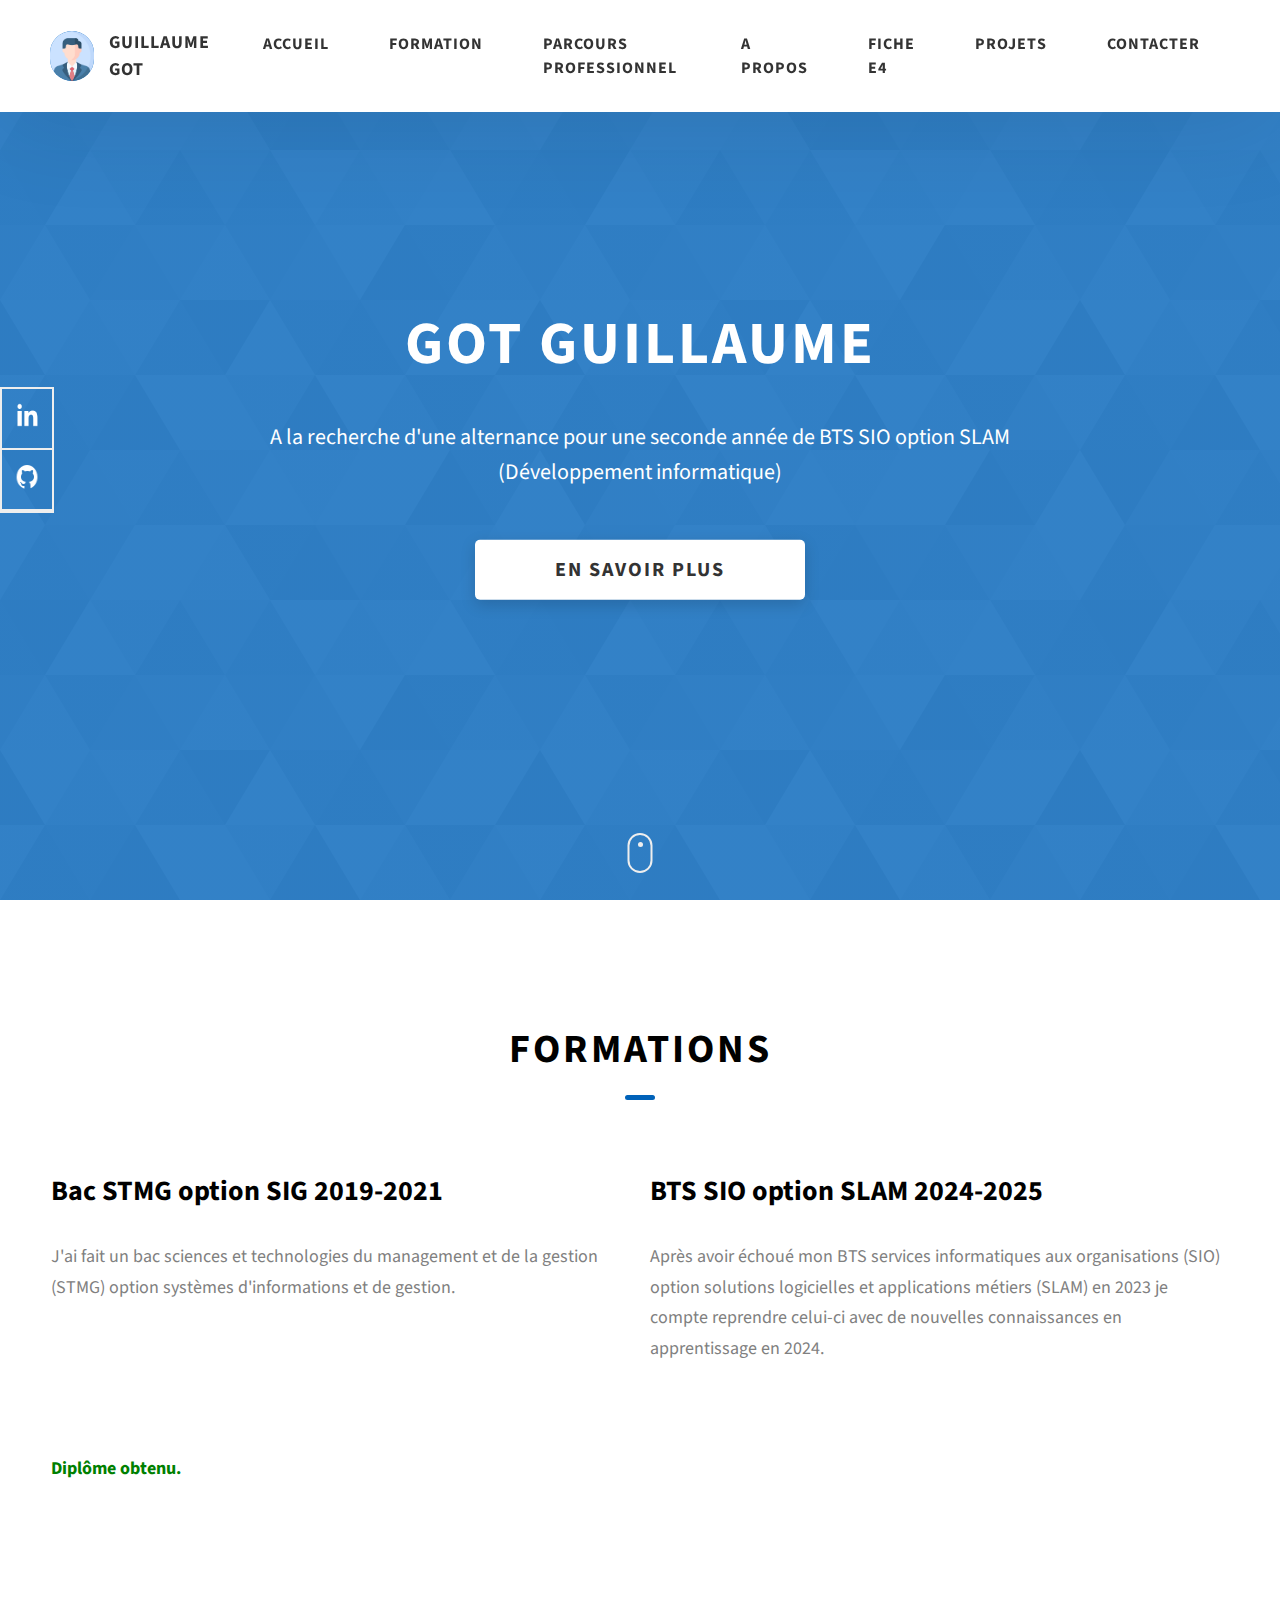
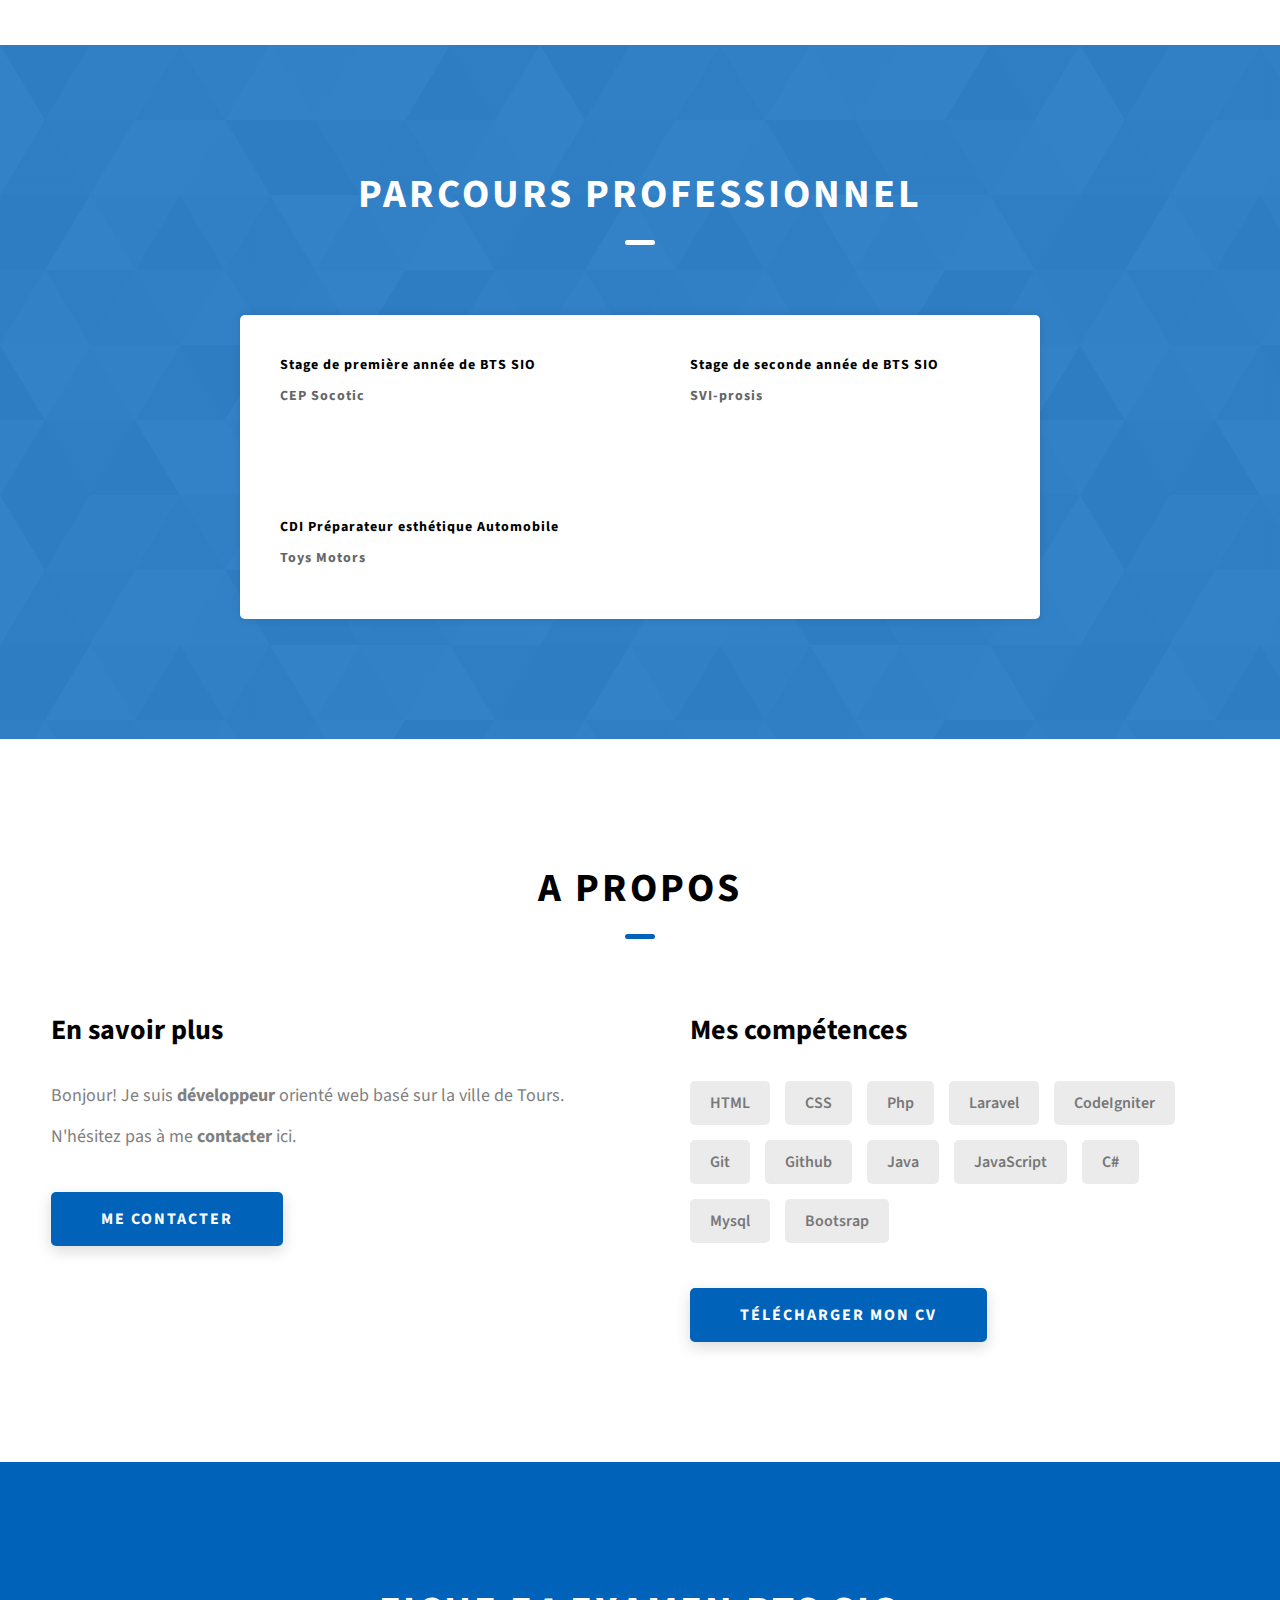
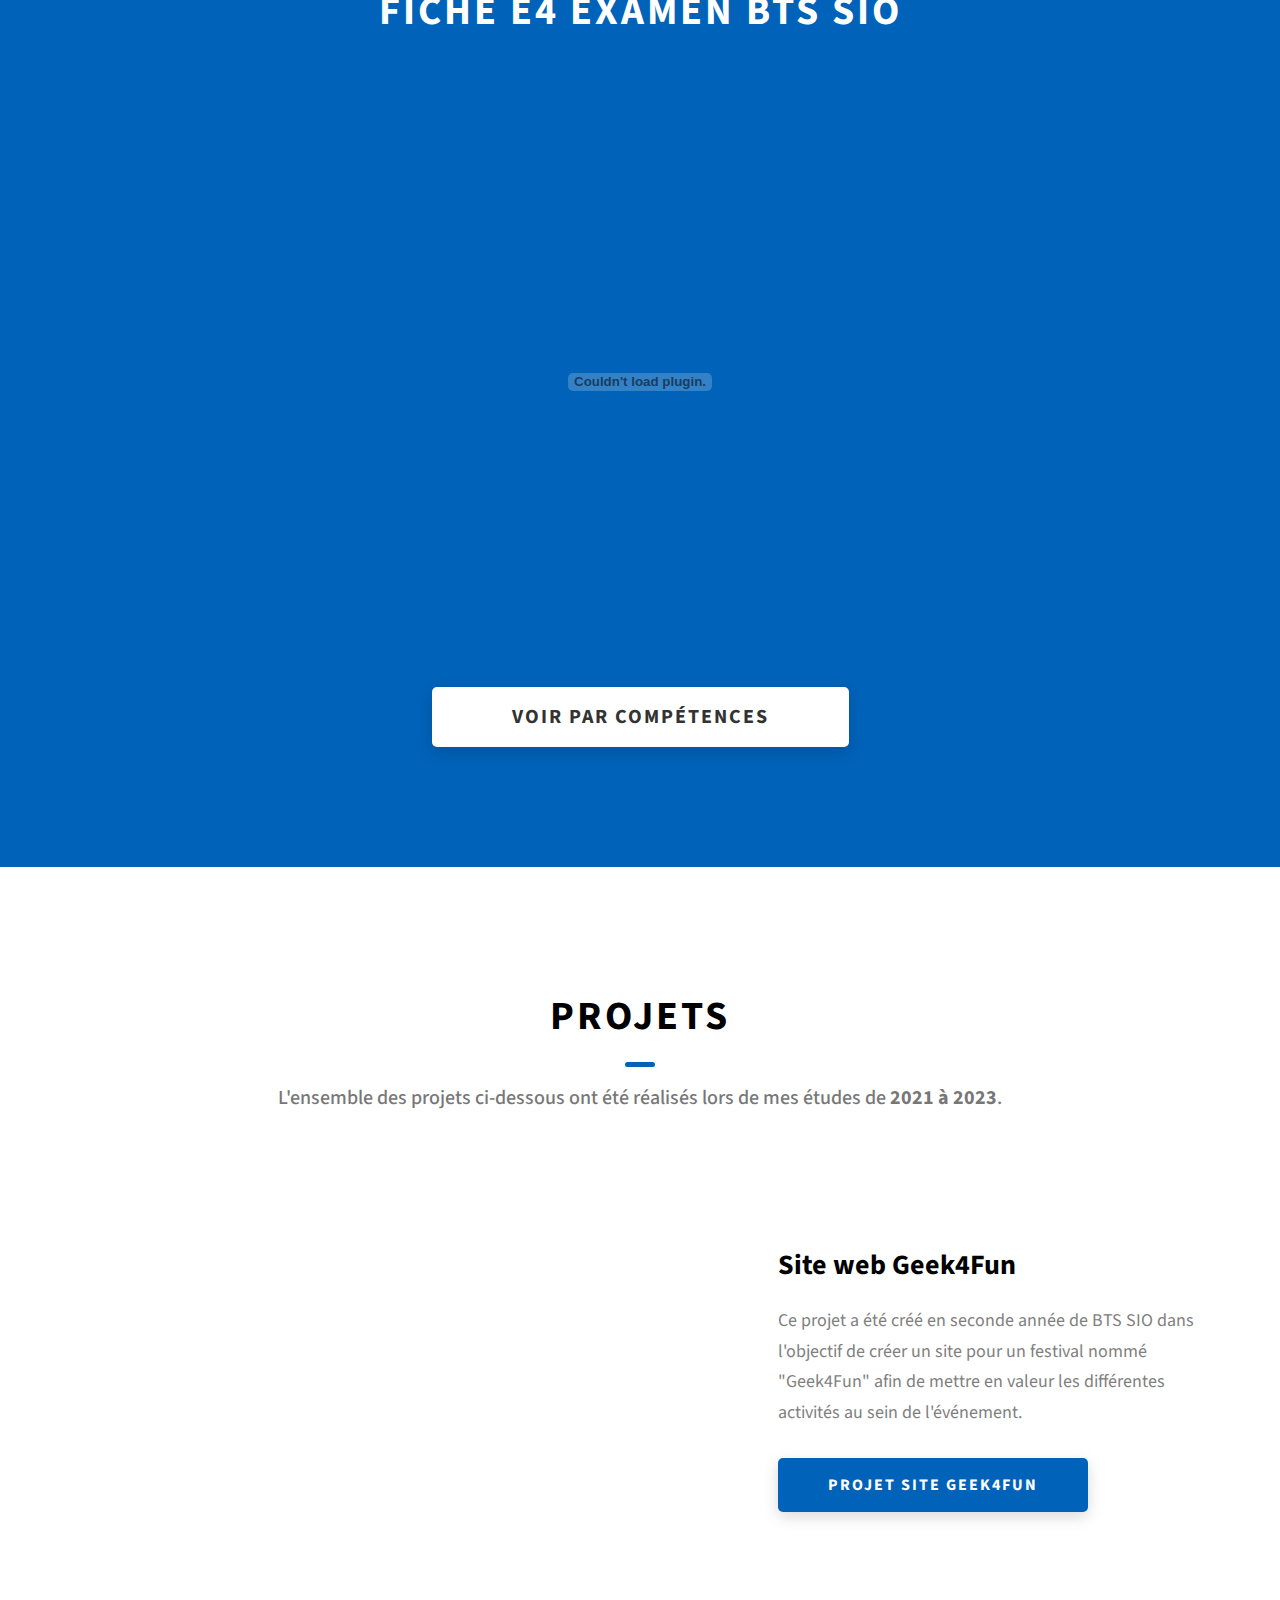
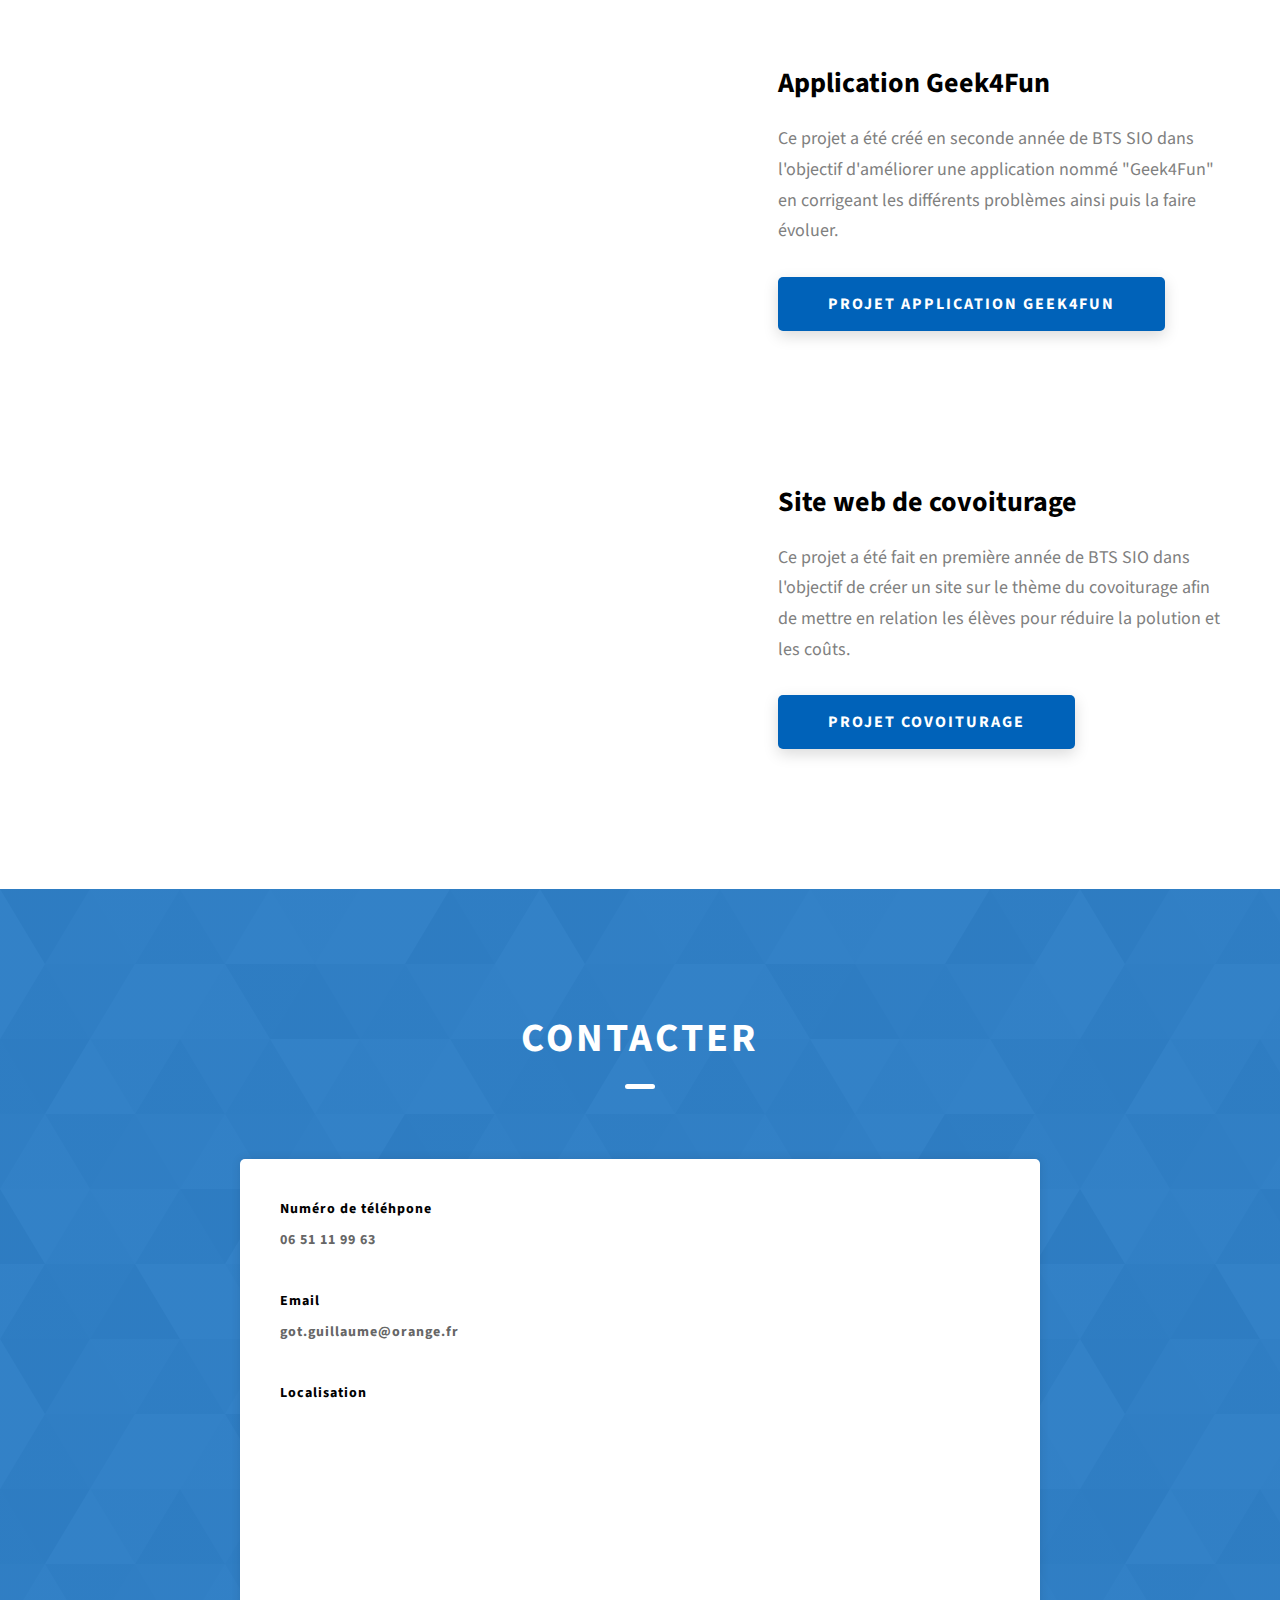
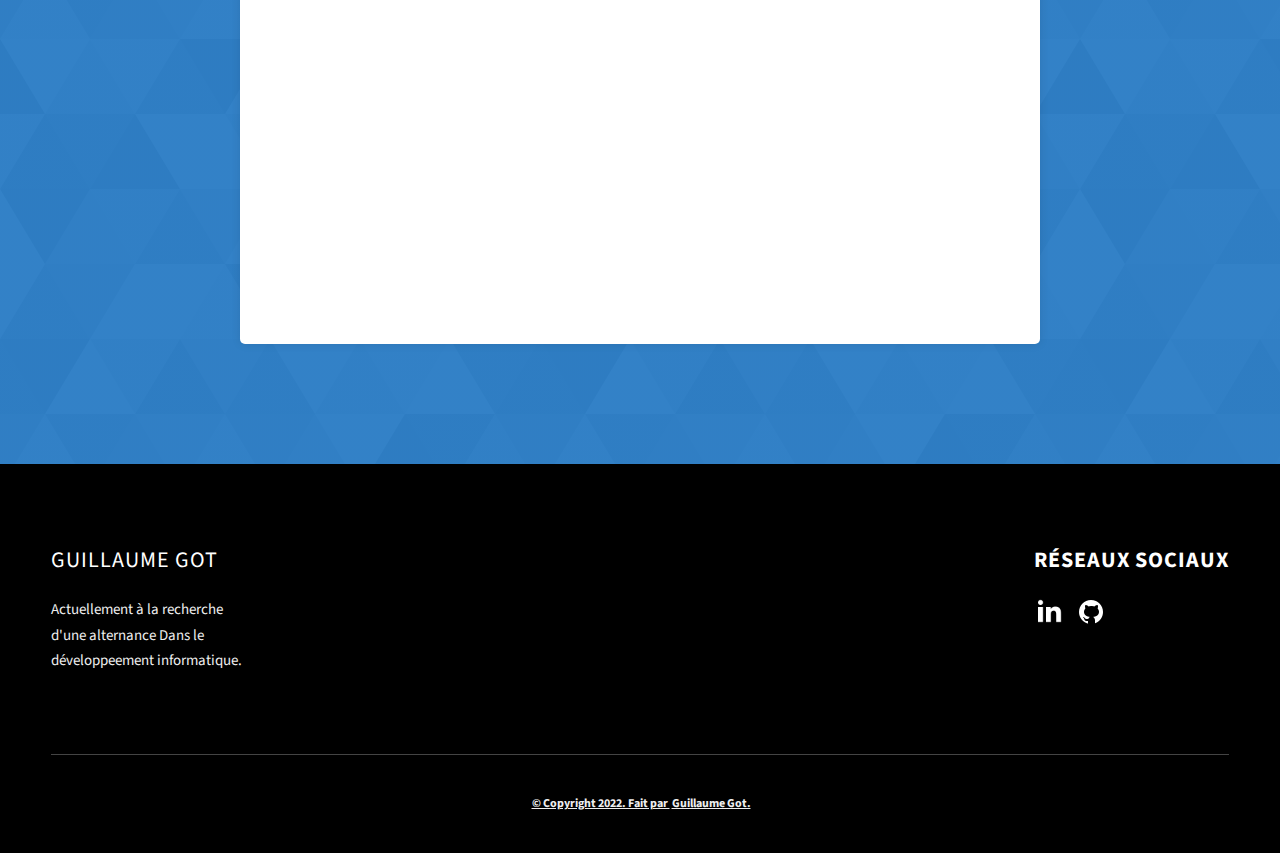
<file: index.html>
<!DOCTYPE html>
<html lang="fr">

<head>
  <meta charset="UTF-8">
  <meta name="viewport" content="width=device-width, initial-scale=1.0">
  <meta http-equiv="X-UA-Compatible" content="ie=edge">
  <title>Portfolio de Guillaume Got</title>
  <meta name="title" content="Portfolio Got Guillaume">
  <meta name="description" content="Portfolio Got Guillaume 2nd année BTS SIO">

  <link rel="stylesheet" href="css/style.css">
  <link rel="canonical" href="https://guillaume-got.github.io/portfolio/">
  <link rel="preconnect" href="https://fonts.googleapis.com">
  <link rel="preconnect" href="https://fonts.gstatic.com" crossorigin>
  <link href="https://fonts.googleapis.com/css2?family=Source+Sans+Pro:wght@400;600;700;900&display=swap"
    rel="stylesheet">
  </head>

<body>
  <header class="header">
    <div class="header__content">
      <div class="header__logo-container">
        <div class="header__logo-img-cont">
          <img src="assets/png/image-profil.png" alt="Ram Maheshwari Logo Image" width="25" height="25" class="header__logo-img">
        </div>
        <span class="header__logo-sub">Guillaume Got</span>
      </div>
      <div class="header__main">
        <ul class="header__links">
          <li class="header__link-wrapper">
            <a href="./index.html" class="header__link"> Accueil </a>
          </li>
          <li class="header__link-wrapper">
            <a href="./index.html#formation" class="header__link">Formation </a>
          </li>
          <li class="header__link-wrapper">
            <a href="./index.html#pro" class="header__link">Parcours professionnel </a>
          </li>
          <li class="header__link-wrapper">
            <a href="./index.html#about" class="header__link">A propos </a>
          </li>
          <li class="header__link-wrapper">
            <a href="./index.html#fichee4" class="header__link">Fiche E4 </a>
          </li>
          <li class="header__link-wrapper">
            <a href="./index.html#projects" class="header__link">
              Projets
            </a>
          </li>
          <li class="header__link-wrapper">
            <a href="./index.html#contact" class="header__link"> Contacter </a>
          </li>
        </ul>
        <div class="header__main-ham-menu-cont">
          <img src="./assets/svg/ham-menu.svg" width="25" height="25" alt="hamburger menu" class="header__main-ham-menu">
          <img src="./assets/svg/ham-menu-close.svg" alt="hamburger menu close"
            class="header__main-ham-menu-close d-none">
        </div>
      </div>
    </div>
    <div class="header__sm-menu">
      <div class="header__sm-menu-content">
        <ul class="header__sm-menu-links">
          <li class="header__sm-menu-link">
            <a href="./index.html"> Accueil </a>
          </li>
          
          <li class="header__sm-menu-link">
            <a href="./index.html#formation">Formation </a>
          </li>
          
          <li class="header__sm-menu-link">
            <a href="./index.html#pro">Parcours professionnel </a>
          </li>

          <li class="header__sm-menu-link">
            <a href="./index.html#about"> A propos </a>
          </li>
          
          <li class="header__sm-menu-link">
            <a href="./index.html#fichee4">Fiche E4 </a>
          </li>

          <li class="header__sm-menu-link">
            <a href="./index.html#projects"> Projets </a>
          </li>

          <li class="header__sm-menu-link">
            <a href="./index.html#contact"> Contacter </a>
          </li>
        </ul>
      </div>
    </div>
  </header>
  <section class="home-hero">
    <div class="home-hero__content">
      <h1 class="heading-primary">Got Guillaume</h1>
      <div class="home-hero__info">
        <p class="text-primary">
          A la recherche d'une alternance pour une seconde année de 
          BTS SIO option SLAM (Développement informatique)
        </p>
      </div>
      <div class="home-hero__cta">
        <a href="./#formation" class="btn btn--bg">En savoir plus</a>
      </div>
    </div>
    <div class="home-hero__socials">
      <div class="home-hero__social">
        <a href="https://www.linkedin.com/in/guillaume-got-6a6a411a8" target="_blanck"
          class="home-hero__social-icon-link">
          <img src="./assets/png/linkedin-ico.png" alt="icon" width="30" height="30" class="home-hero__social-icon">
        </a>
      </div>
      <div class="home-hero__social">
        <a href="https://github.com/Guillaume-Got" target="_blanck" class="home-hero__social-icon-link">
          <img src="./assets/png/github-ico.png" alt="icon" width="30" height="30" class="home-hero__social-icon">
        </a>
      </div>
    </div>
    <div class="home-hero__mouse-scroll-cont">
      <div class="mouse"></div>
    </div>
  </section>
  <section id="formation" class="sec-pad">
    <div class="main-container">
      <h2 class="heading heading-sec heading-sec__mb-med">
        <span class="heading-sec__main">Formations</span>

      </h2>
      <div class="about__content" style="grid-gap:2rem;">
        <div class="about__content-main">
          <h3 class="about__content-title">Bac STMG option SIG 2019-2021</h3>
          <div class="about__content-details">
            <p class="about__content-details-para">
              J'ai fait un bac sciences et technologies du management et de la gestion (STMG) option systèmes d'informations et de gestion.<br>
            </p>
          </div>
        </div>
        <div class="about__content-skills">
          <h3 class="about__content-title">BTS SIO option SLAM 2024-2025</h3>
          <div class="about__content-details">
            <p class="about__content-details-para">
              Après avoir échoué mon BTS services informatiques aux organisations (SIO) option solutions
logicielles et applications métiers (SLAM) en 2023 je compte reprendre celui-ci avec de nouvelles connaissances en apprentissage en 2024.<br>
            </p>
          </div></br></br>
        </div>
    <div class="about__content-main">
          <div class="about__content-details">
            <p class="about__content-details-para">
              <span style="color:green;font-weight:bold;">Diplôme obtenu.</span>
            </p>
          </div>
        </div>
    <div class="about__content-main">
          <div class="about__content-details">
            <p class="about__content-details-para">
              <span style="color:green;font-weight:bold;"></span>
            </p>
          </div>
        </div>
    
      </div>
    </div>
  </section>

  <section id="pro" class="contact sec-pad dynamicBg">
    <div class="main-container">
      <h2 class="heading heading-sec heading-sec__mb-med">
        <span class="heading-sec__main heading-sec__main--lt">Parcours professionnel</span>
      </h2>
      <div class="contact__form-container">
        <div class="about__content">
          <div class="about__content-main">
            <label class="contact__form-label" style="color:black;" for="name">Stage de première année de BTS SIO</label>
            <div class="contact__form-label">CEP Socotic</div>
          </div>
          <div class="about__content-main">
            <label class="contact__form-label" style="color:black;" for="email">Stage de seconde année de BTS SIO</label>
            <div class="contact__form-label">SVI-prosis</div>
          </div>
          <div class="about__content-main">
            <label class="contact__form-label" style="color:black;" for="name">CDI Préparateur esthétique Automobile</label>
            <div class="contact__form-label">Toys Motors</div>
          </div>
        </div>
      </div>
    </div>
  </section>

  <section id="about" class="sec-pad">
    <div class="main-container">
      <h2 class="heading heading-sec heading-sec__mb-med">
        <span class="heading-sec__main">A propos</span>

      </h2>
      <div class="about__content">
        <div class="about__content-main">
          <h3 class="about__content-title">En savoir plus</h3>
          <div class="about__content-details">
            <p class="about__content-details-para">
              Bonjour! Je suis <strong> développeur </strong> orienté web basé sur la ville de Tours.
            </p>
            <p class="about__content-details-para">
              N'hésitez pas à me
              <strong>contacter</strong> ici.
            </p>
          </div>
          <a href="#contact" class="btn btn--med btn--theme dynamicBgClr">Me contacter</a>
        </div>
        <div class="about__content-skills">
          <h3 class="about__content-title">Mes compétences</h3>
          <div class="skills">
            <div class="skills__skill">HTML</div>
            <div class="skills__skill">CSS</div>
            <div class="skills__skill">Php</div>
            <div class="skills__skill">Laravel</div>
            <div class="skills__skill">CodeIgniter</div>
            <div class="skills__skill">Git</div>
            <div class="skills__skill">Github</div>
            <div class="skills__skill">Java</div>
            <div class="skills__skill">JavaScript</div>
            <div class="skills__skill">C#</div>
            <div class="skills__skill">Mysql</div>
            <div class="skills__skill">Bootsrap</div>
          </div></br></br>
          <a class="btn btn--med btn--theme dynamicBgClr" href="./assets/pdf/CV_Got_Guillaume.pdf.pdf"
            download="CV_Got_Guillaume">
            Télécharger mon CV</a>
        </div>
      </div>
    </div>
  </section>

  <section id="fichee4" class="btn--theme dynamicBgClr sec-pad">
    <div class="main-container">
      <h2 class="heading heading-sec heading-sec__mb-med">
        <span class="heading-sec__main">Fiche E4 Examen BTS SIO</span>
      </h2>
        <embed src="assets\pdf\Tableau E4 de  GOT Guillaume.pdf" style="width: 100%; height: 50em;" type="application/pdf">
        </div>
    <div class="home-hero__cta">
        <a href="./competences.html" class="btn btn--bg">Voir par compétences</a>
      </div>
  </section>


  <section id="projects" class="projects sec-pad">
    <div class="main-container">
      <h2 class="heading heading-sec heading-sec__mb-bg">
        <span class="heading-sec__main">Projets</span>
        <span class="heading-sec__sub">
          L'ensemble des projets ci-dessous ont été réalisés lors de mes études de <strong>2021 à 2023</strong>.
        </span>
      </h2>

      <div class="projects__content">
        <div class="projects__row">
          <div class="projects__row-img-cont">
            <img src="./assets/png/site_geek4fun_img.PNG" alt="Software Screenshot" width="517" height="263" class="projects__row-img"
              loading="lazy">
          </div>
          <div class="projects__row-content">
            <h3 class="projects__row-content-title">Site web Geek4Fun</h3>
            <p class="projects__row-content-desc">
              Ce projet a été créé en seconde année de BTS SIO dans l'objectif de créer un site
              pour un festival nommé "Geek4Fun" afin de mettre en valeur les différentes activités au
              sein de l'événement.
            </p>
            <a href="./#" class="btn btn--med btn--theme dynamicBgClr" target="_blank">Projet Site
              Geek4Fun</a>
          </div>
        </div>
        <div class="projects__row">
          <div class="projects__row-img-cont">
            <img src="./assets/png/app_geek4fun_img.PNG" alt="Software Screenshot" width="517" height="293" class="projects__row-img"
              loading="lazy">
          </div>
          <div class="projects__row-content">
            <h3 class="projects__row-content-title">Application Geek4Fun</h3>
            <p class="projects__row-content-desc">
              Ce projet a été créé en seconde année de BTS SIO
              dans l'objectif d'améliorer une application nommé "Geek4Fun"
              en corrigeant les différents problèmes ainsi puis la faire évoluer.
            </p>
            <a href="./#" class="btn btn--med btn--theme dynamicBgClr" target="_blank">Projet application
              Geek4Fun</a>
          </div>
        </div>
        <div class="projects__row">
          <div class="projects__row-img-cont">
            <img src="./assets/png/projet1.png" alt="Image projet covoiturage" width="517" height="254" class="projects__row-img"
              loading="lazy">
          </div>
          <div class="projects__row-content">
            <h3 class="projects__row-content-title">Site web de covoiturage</h3>
            <p class="projects__row-content-desc">
              Ce projet a été fait en première année de BTS SIO dans l'objectif de créer un site
              sur le thème du covoiturage afin de mettre en relation les élèves pour
              réduire la polution et les coûts.
            </p>
            <a href="./#" class="btn btn--med btn--theme dynamicBgClr" target="_blank">Projet
              covoiturage</a>
          </div>
        </div>
      </div>
    </div>
  </section>
  <section id="contact" class="contact sec-pad dynamicBg">
    <div class="main-container">
      <h2 class="heading heading-sec heading-sec__mb-med">
        <span class="heading-sec__main heading-sec__main--lt">Contacter</span>
      </h2>
      <div class="contact__form-container">
          <div class="contact__form-field">
            <label class="contact__form-label" style="color:black;" for="name">Numéro de téléhpone</label>
            <div class="contact__form-label">06 51 11 99 63</div>
          </div>
          <div class="contact__form-field">
            <label class="contact__form-label" style="color:black;" for="email">Email</label>
            <div class="contact__form-label">got.guillaume@orange.fr</div>
          </div>
          <div class="contact__form-field">
            <label class="contact__form-label" style="color:black;" for="message">Localisation</label>
            <iframe class="contact__form-label" src="https://www.google.com/maps/embed?pb=!1m18!1m12!1m3!1d86429.03700309437!2d0.6125419755743204!3d47.39423947706702!2m3!1f0!2f0!3f0!3m2!1i1024!2i768!4f13.1!3m3!1m2!1s0x47fcd5b34a979a55%3A0x40dc8d705388430!2sTours!5e0!3m2!1sfr!2sfr!4v1681980865650!5m2!1sfr!2sfr" width="600" height="450" style="border:0; width:100%;" allowfullscreen="" loading="lazy" referrerpolicy="no-referrer-when-downgrade"></iframe>
          </div>
      </div>
    </div>
  </section>
  <footer class="main-footer">
    <div class="main-container">
      <div class="main-footer__upper">
        <div class="main-footer__row main-footer__row-1">
          <h2 class="heading heading-sm main-footer__heading-sm">
            <span>Réseaux sociaux</span>
          </h2>
          <div class="main-footer__social-cont">
            <a target="_blank" rel="noreferrer" aria-label="logo linkedin" href="https://www.linkedin.com/in/guillaume-got-6a6a411a8">
              <img class="main-footer__icon" src="./assets/png/linkedin-ico.png" width="30" height="30" alt="icon">
            </a> 
            <a target="_blank" rel="noreferrer" aria-label="logo github" href="https://github.com/Guillaume-Got">
              <img class="main-footer__icon" src="./assets/png/github-ico.png" width="30" height="30" alt="icon">
          </div>
        </div>
        <div class="main-footer__row main-footer__row-2">
          <p class="heading heading-sm text-lt">Guillaume Got</p>
          <p class="main-footer__short-desc">
            Actuellement à la recherche d'une alternance Dans le développeement informatique.
          </p>
        </div>
      </div>

      <!-- If you give me some credit or shoutout here by linking to my website, then it will be a big thing for me and will help me a lot :) -->
      <div class="main-footer__lower">
        &copy; Copyright 2022. Fait par
        <a href="#" rel="noreferrer" target="_blank">Guillaume Got.</a>
      </div>
    </div>
  </footer>
</body>

</html>
</file>
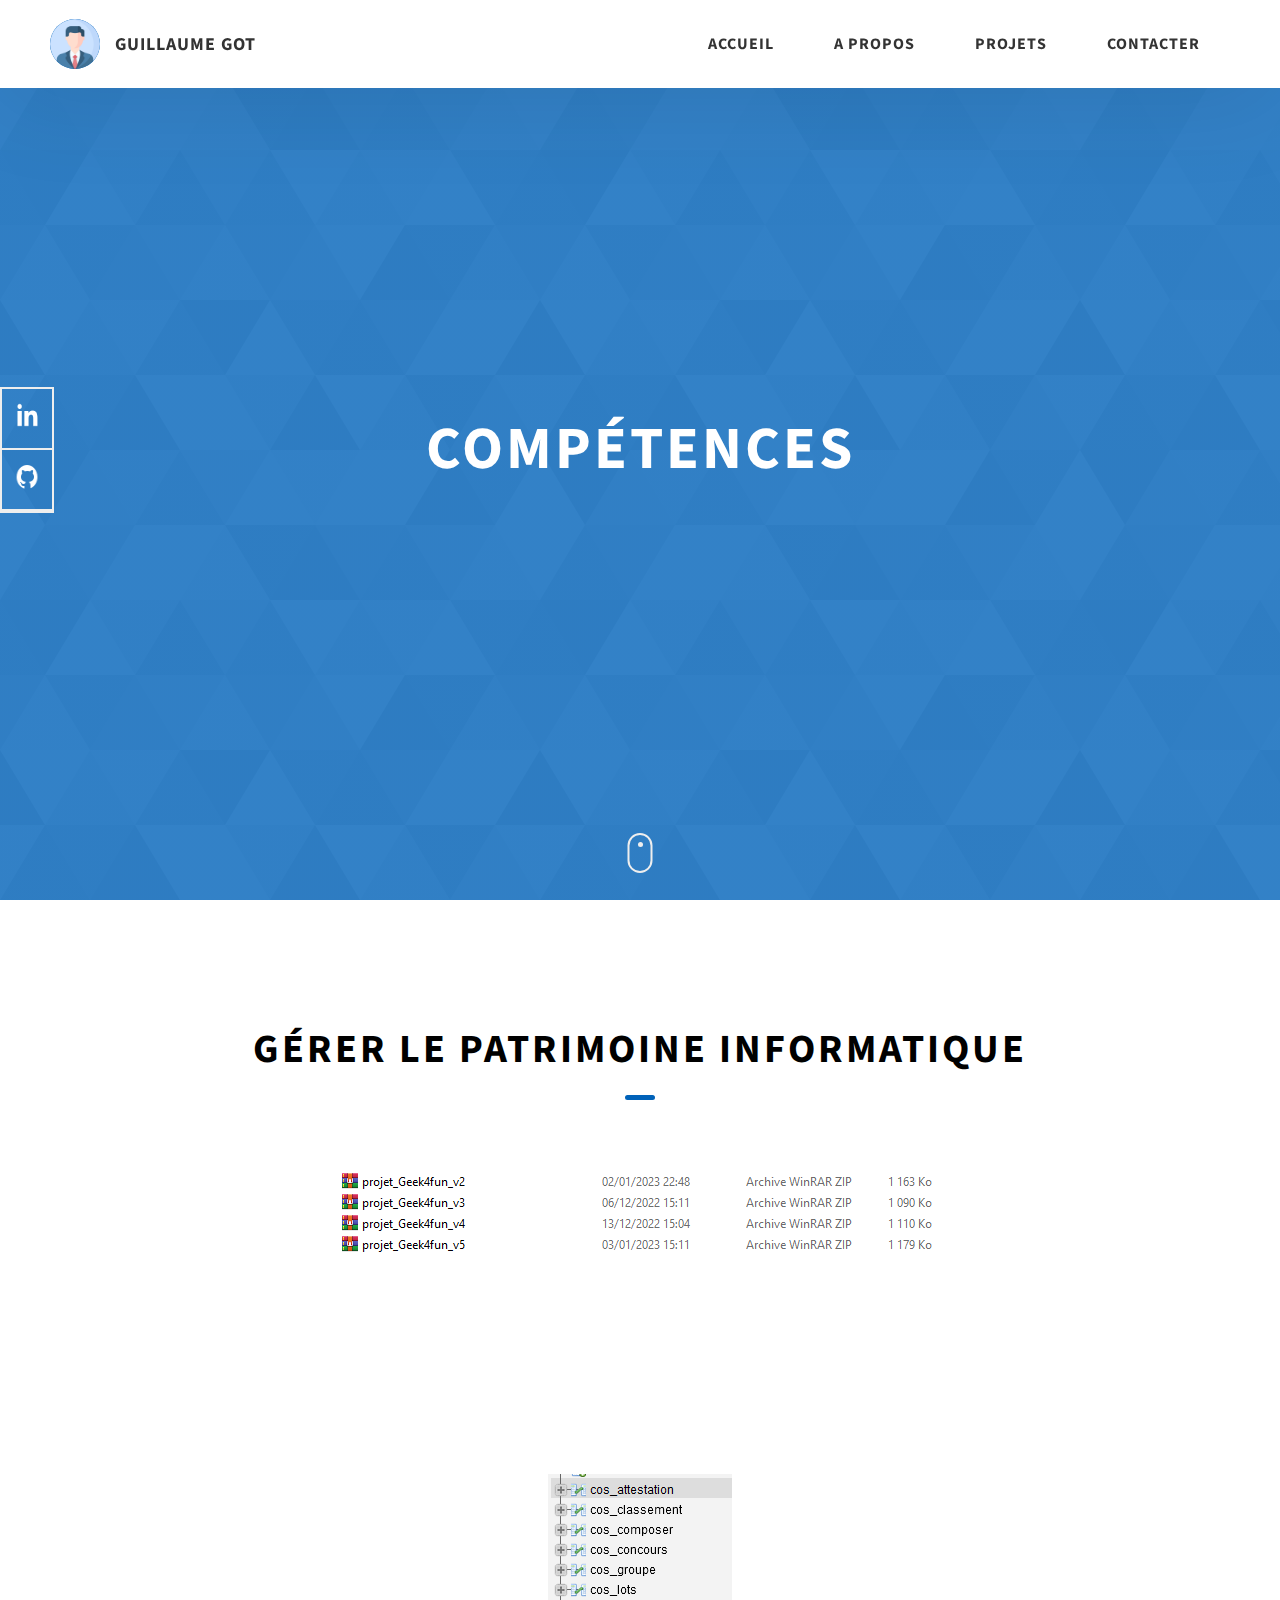
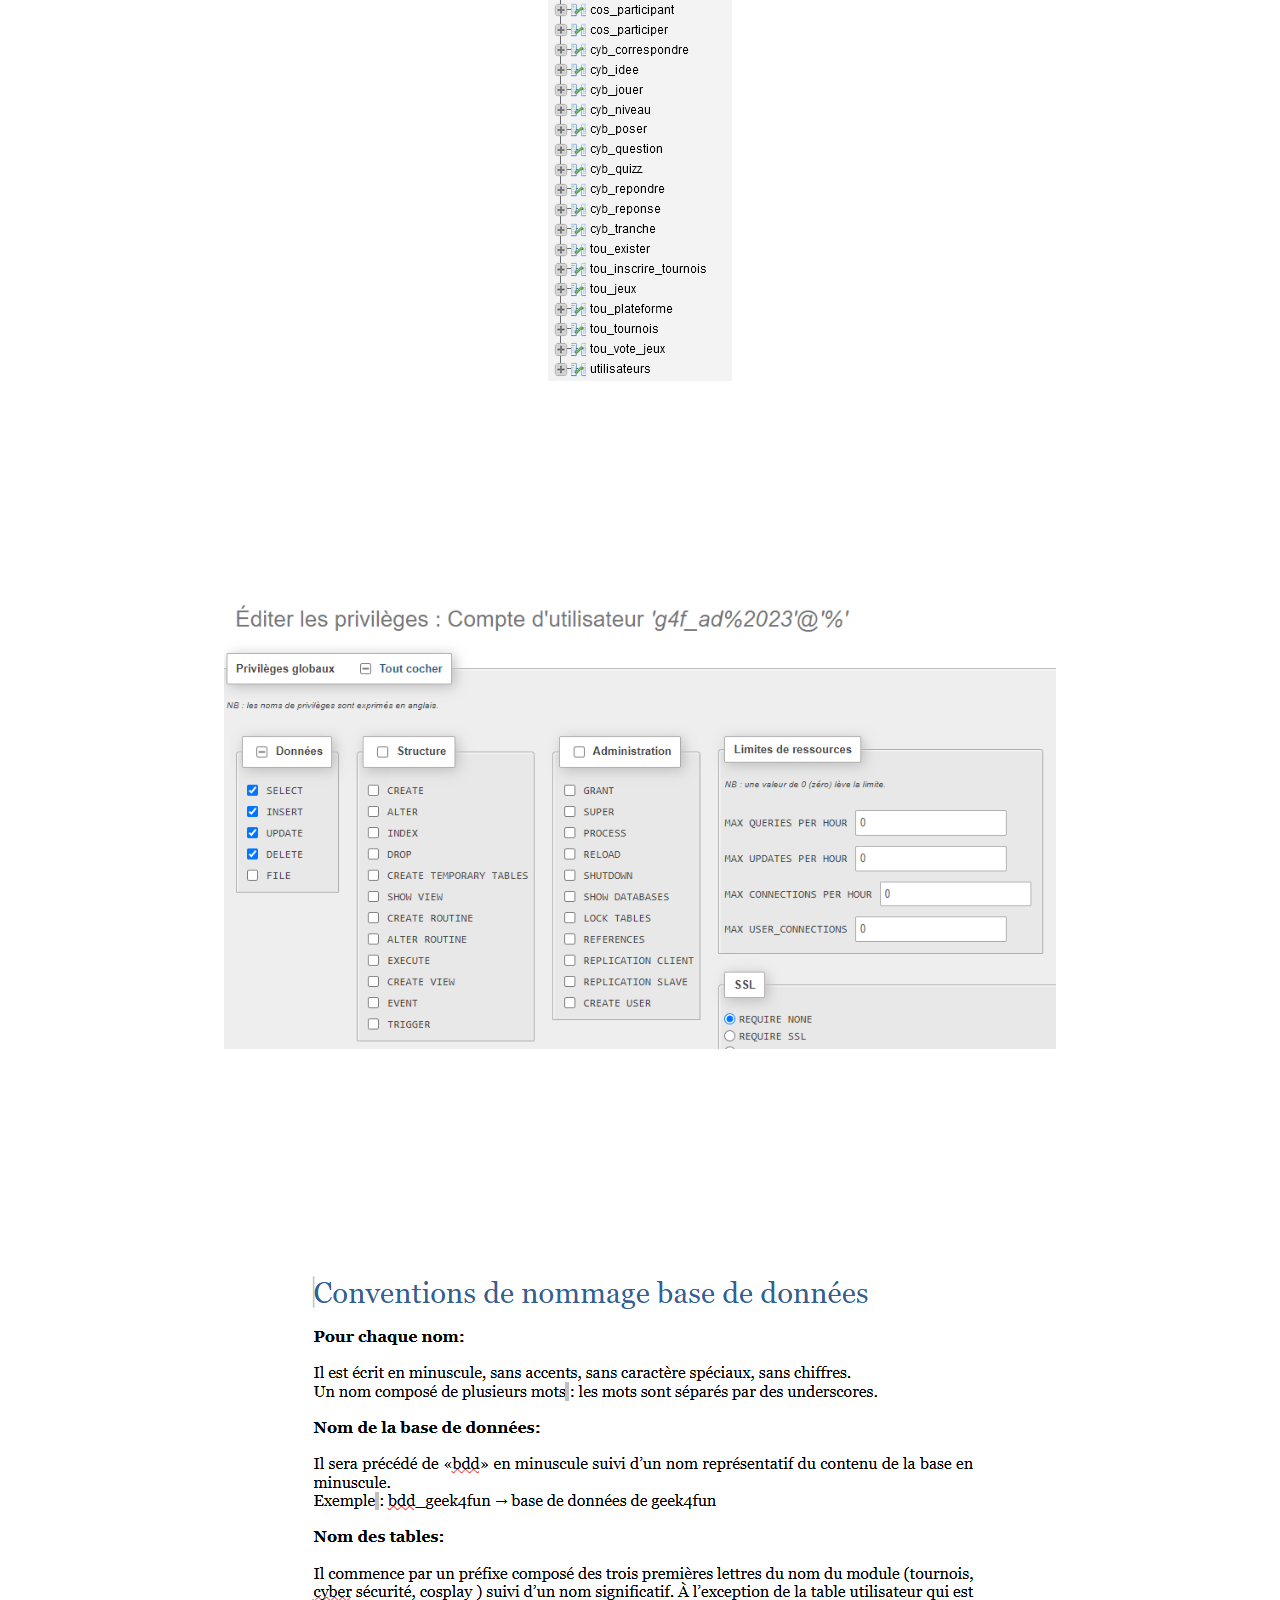
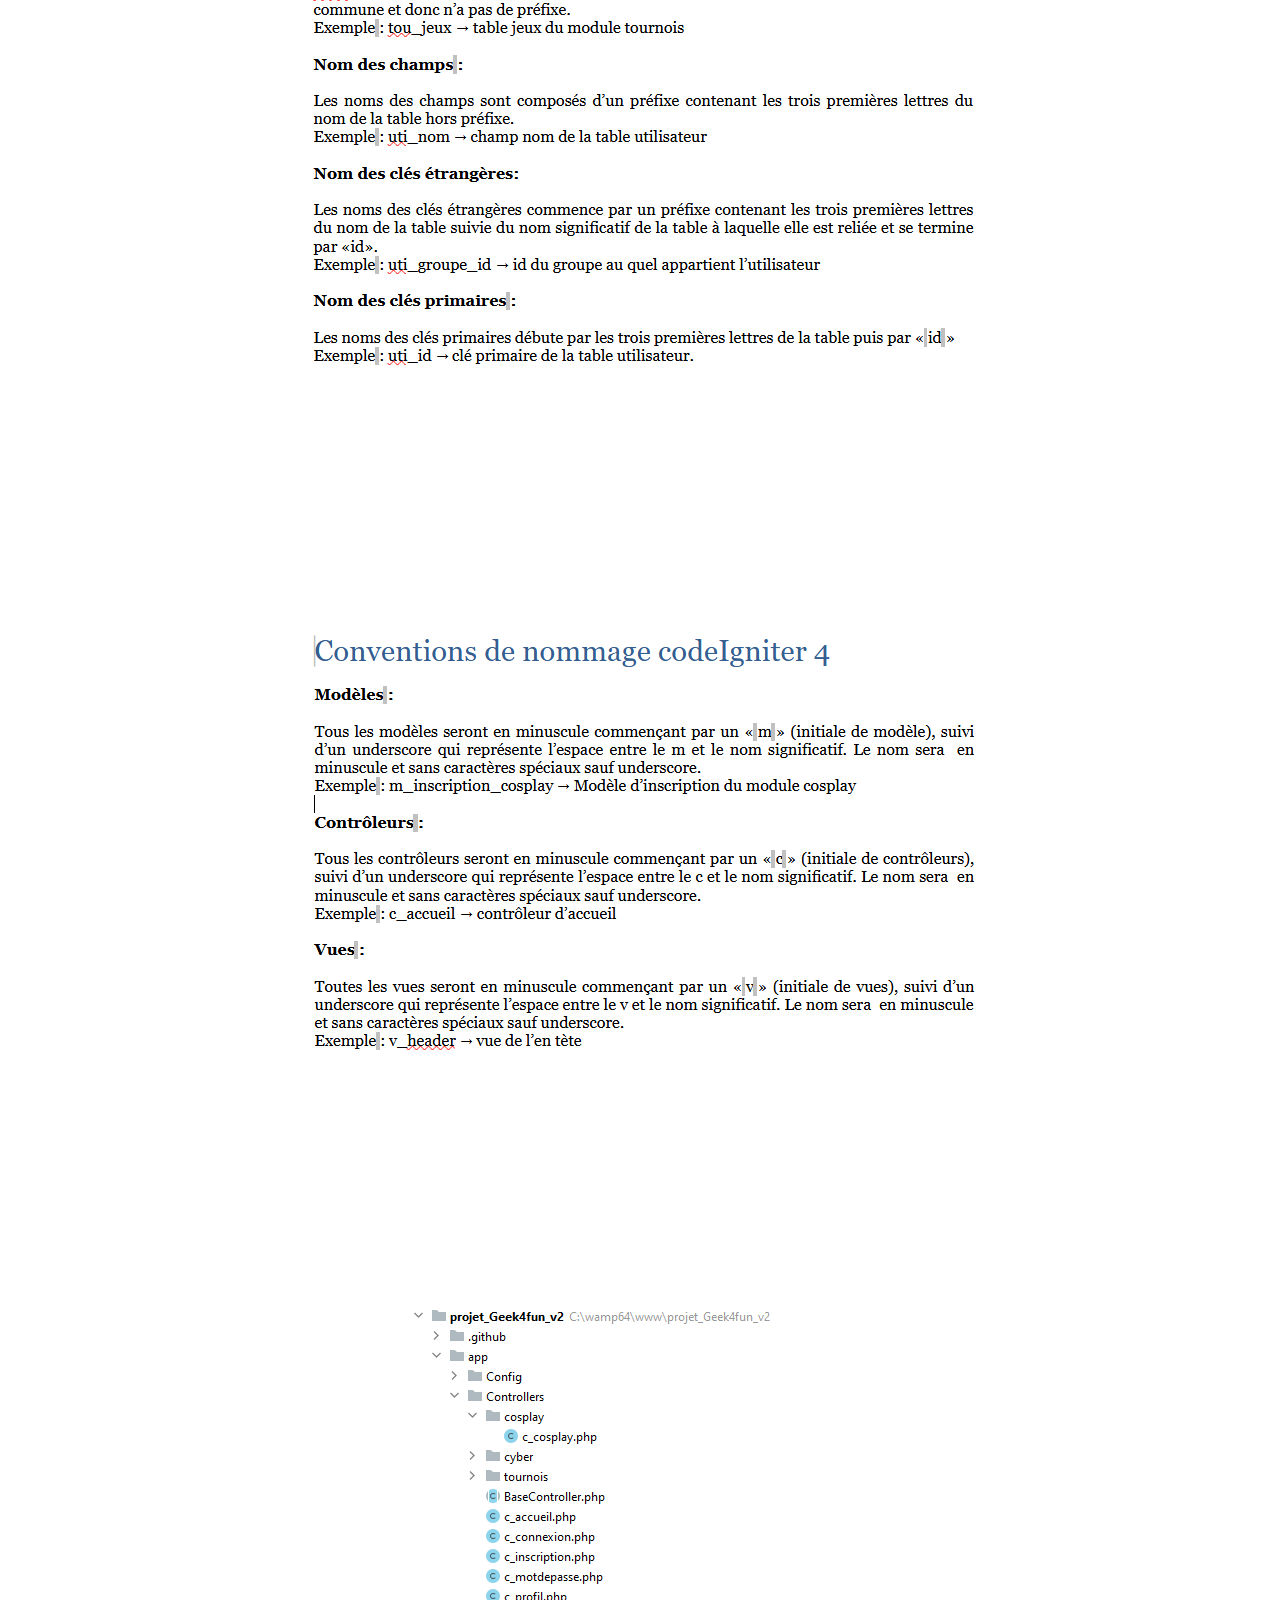
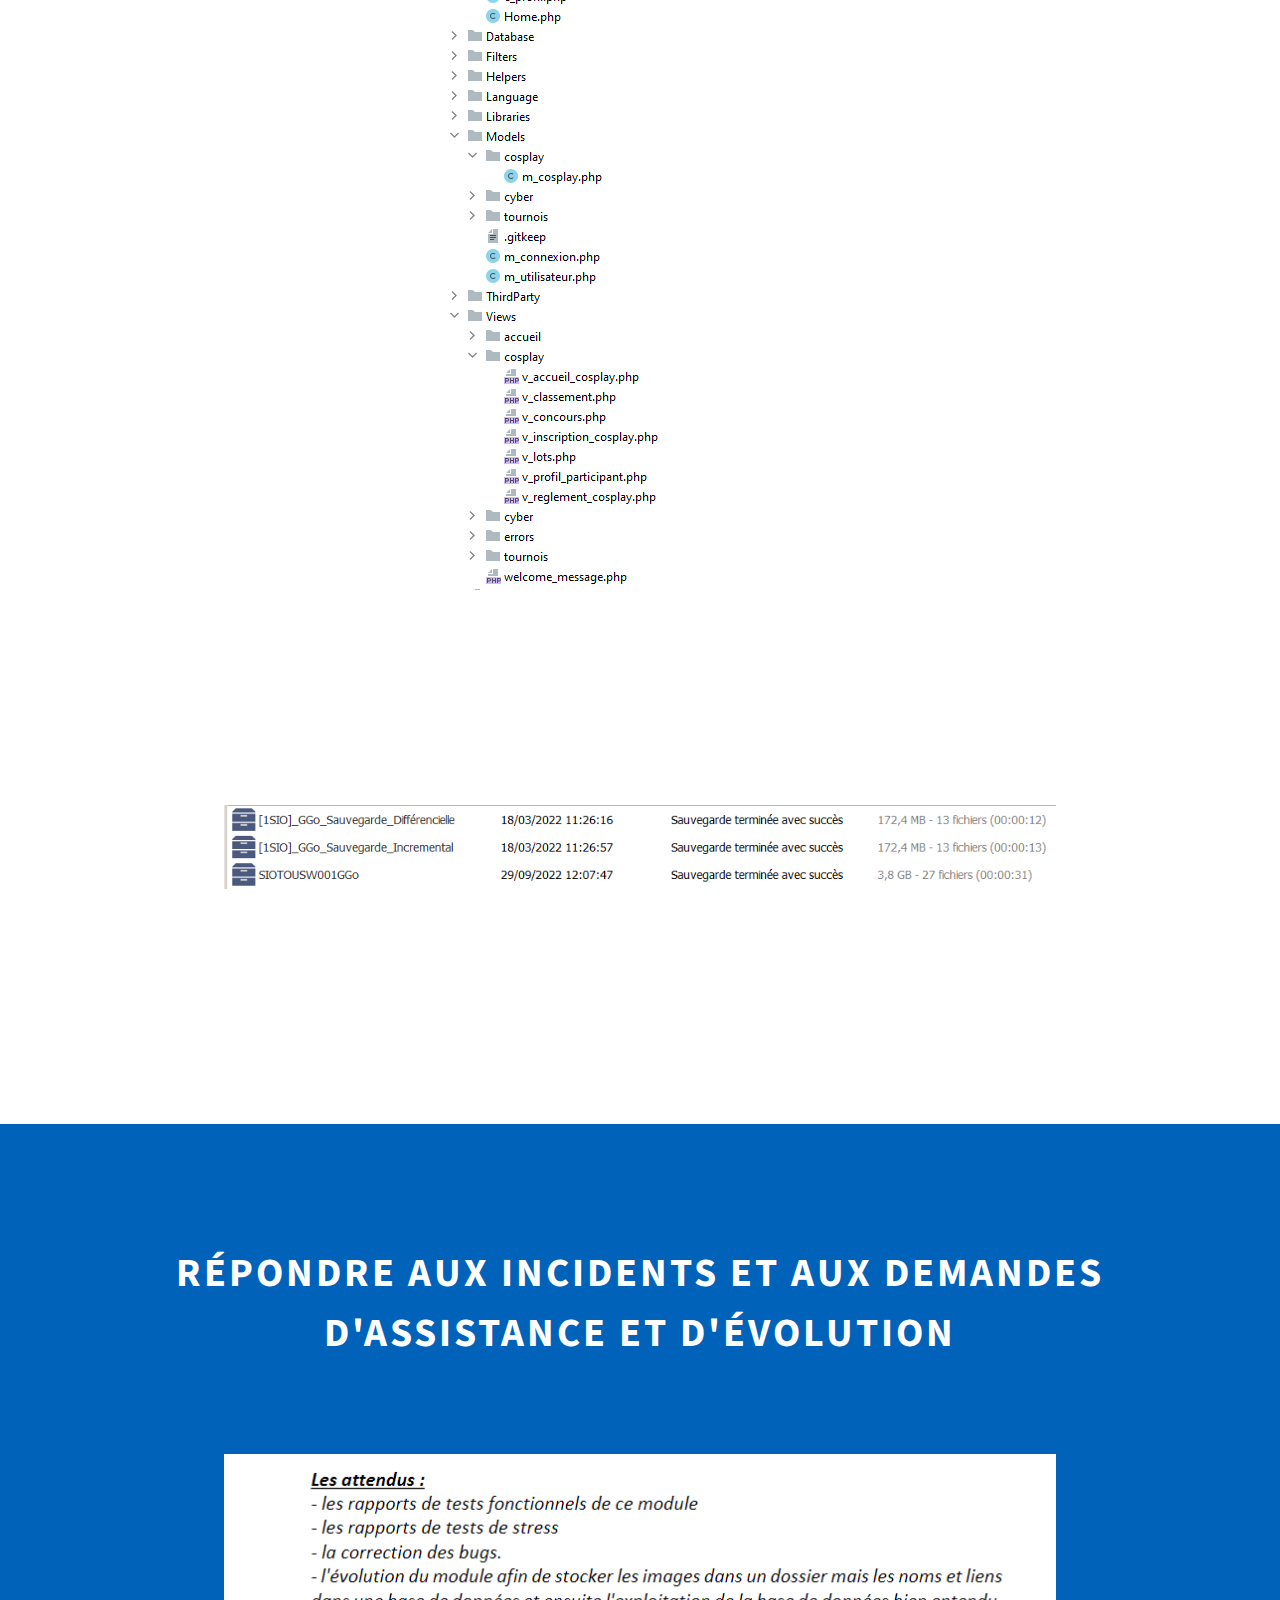
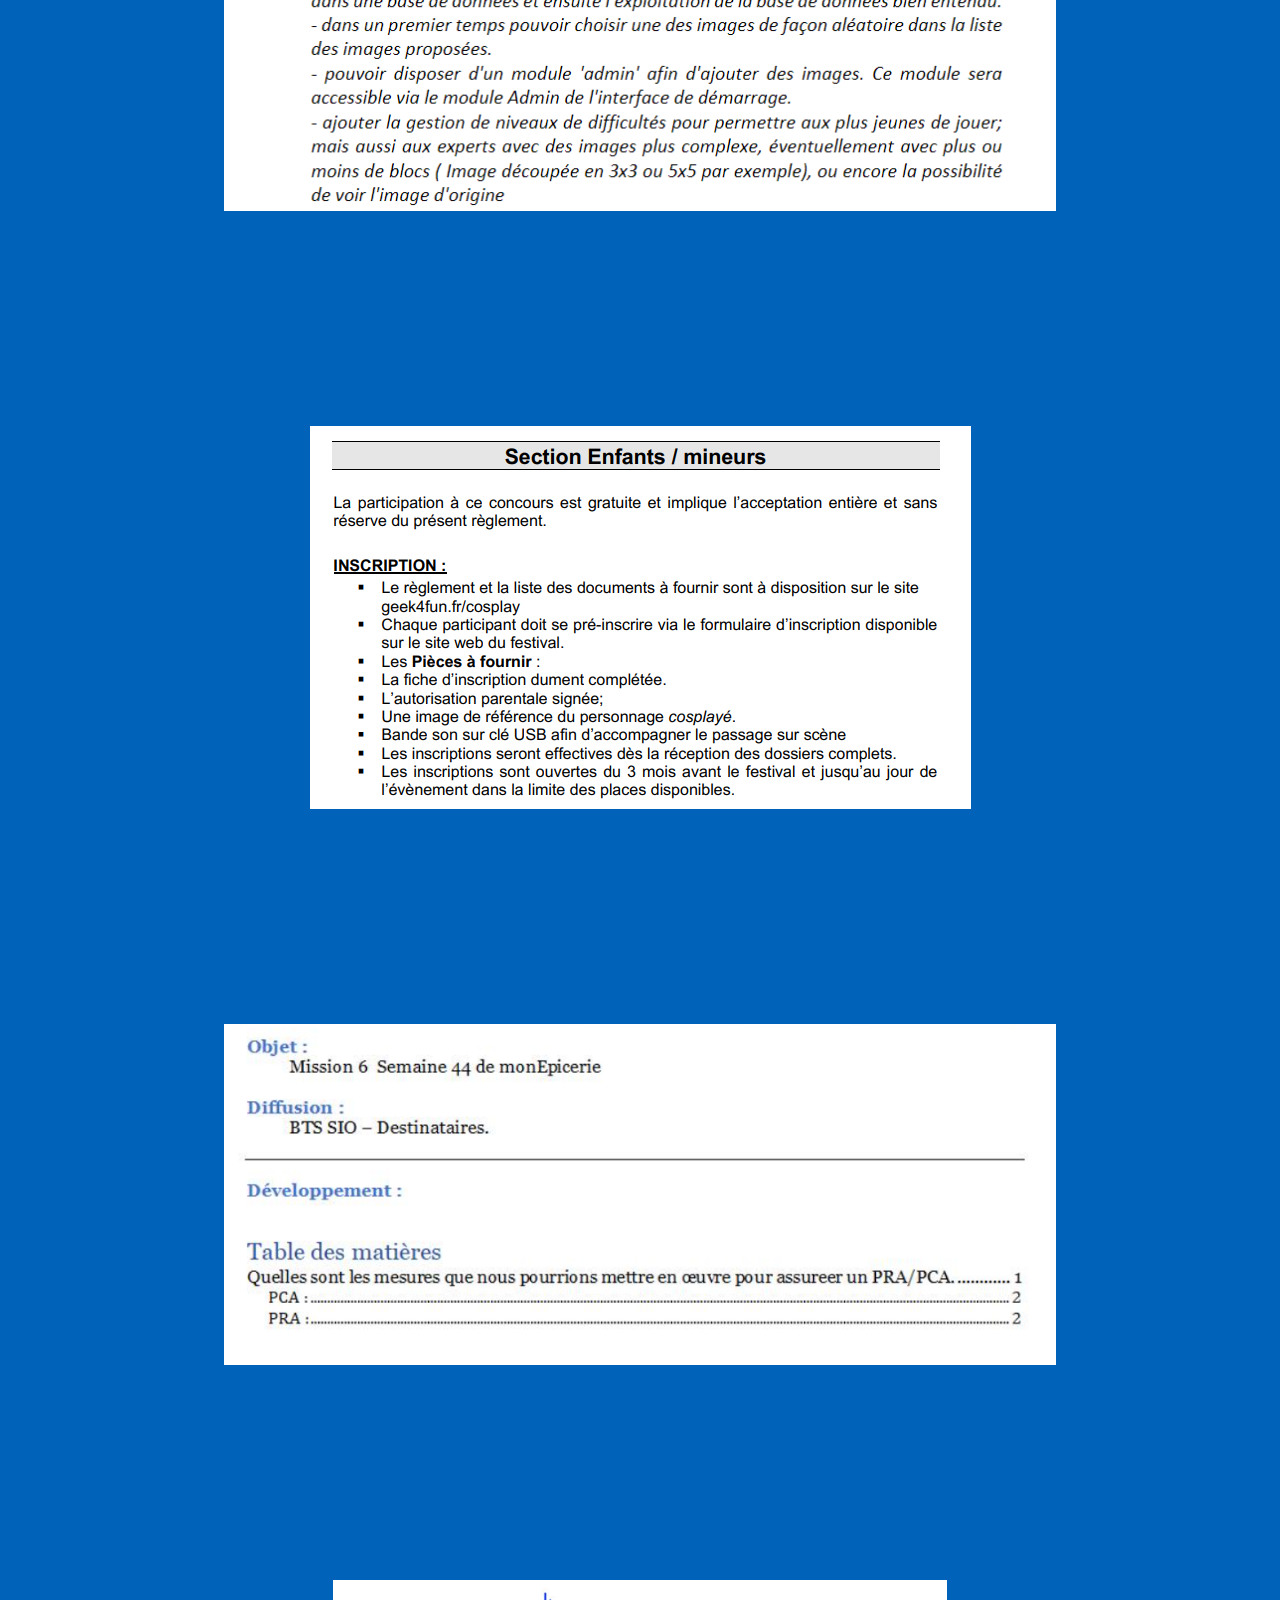
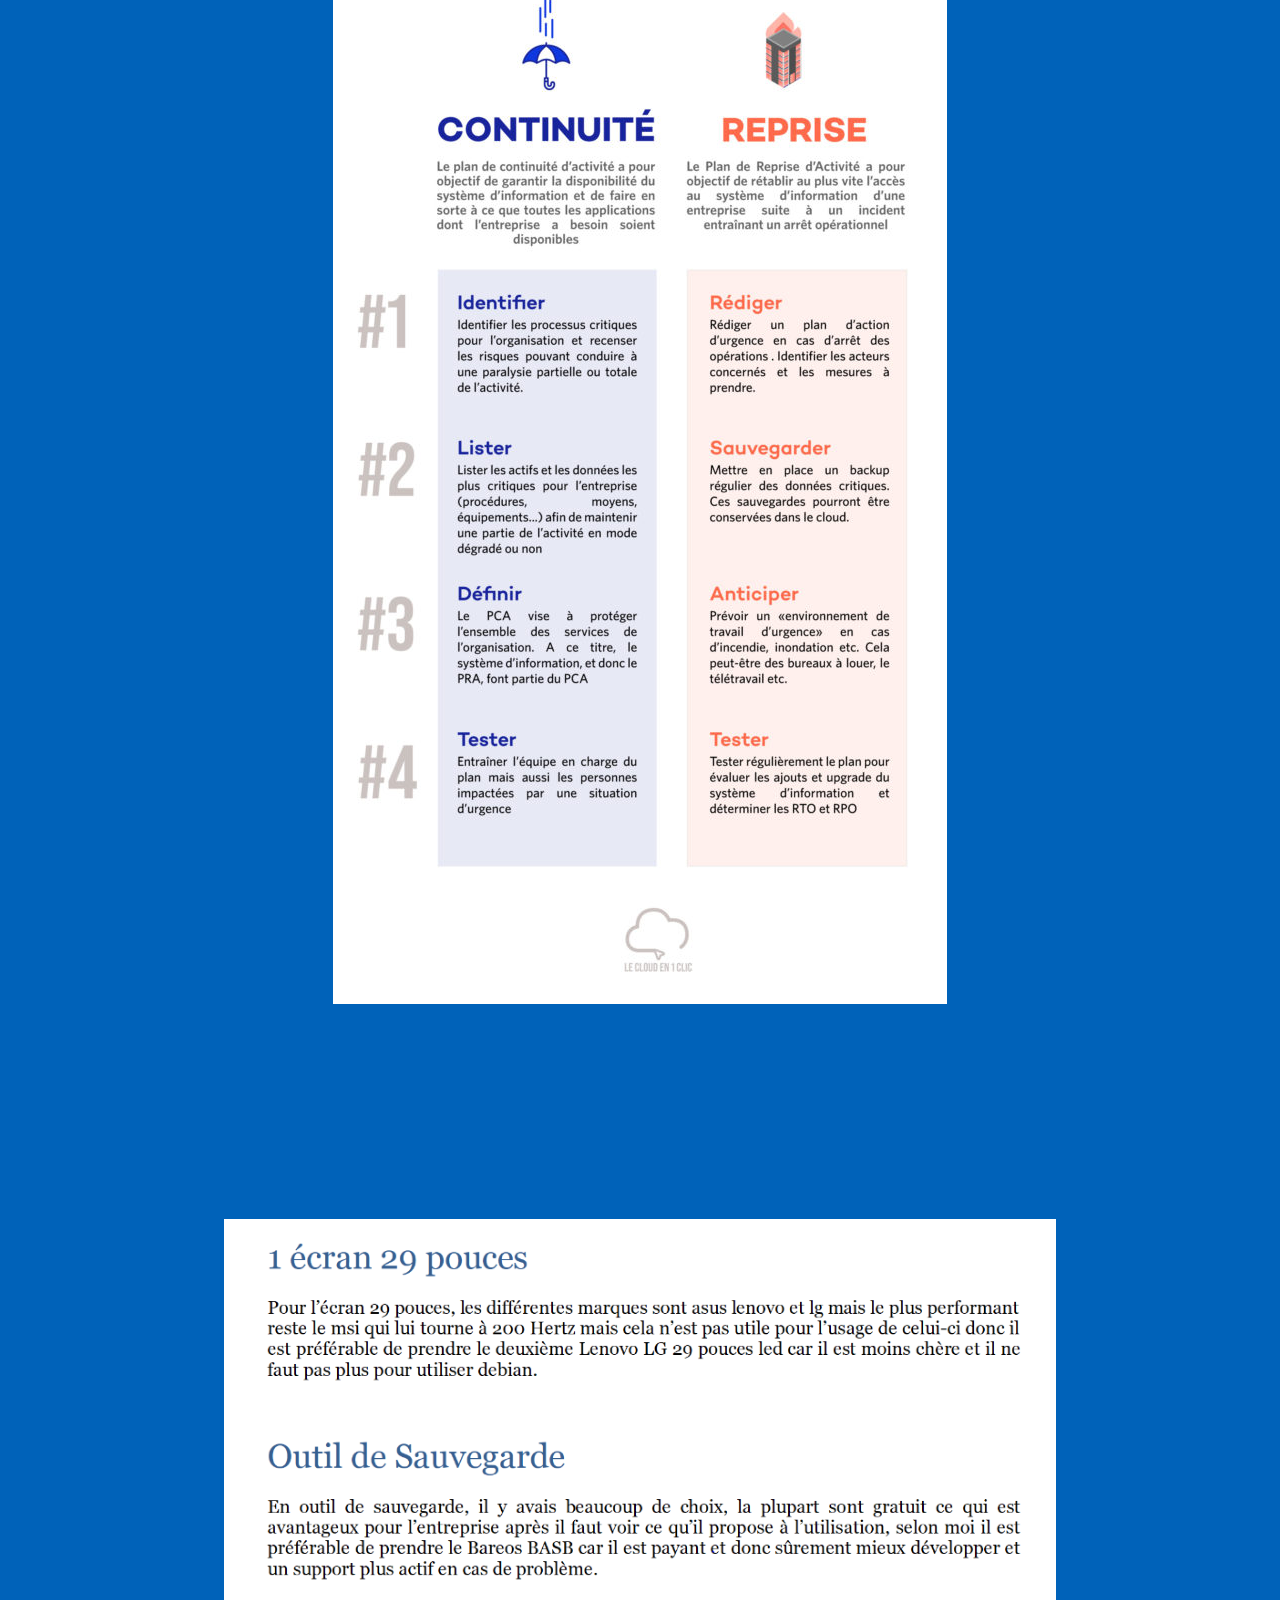
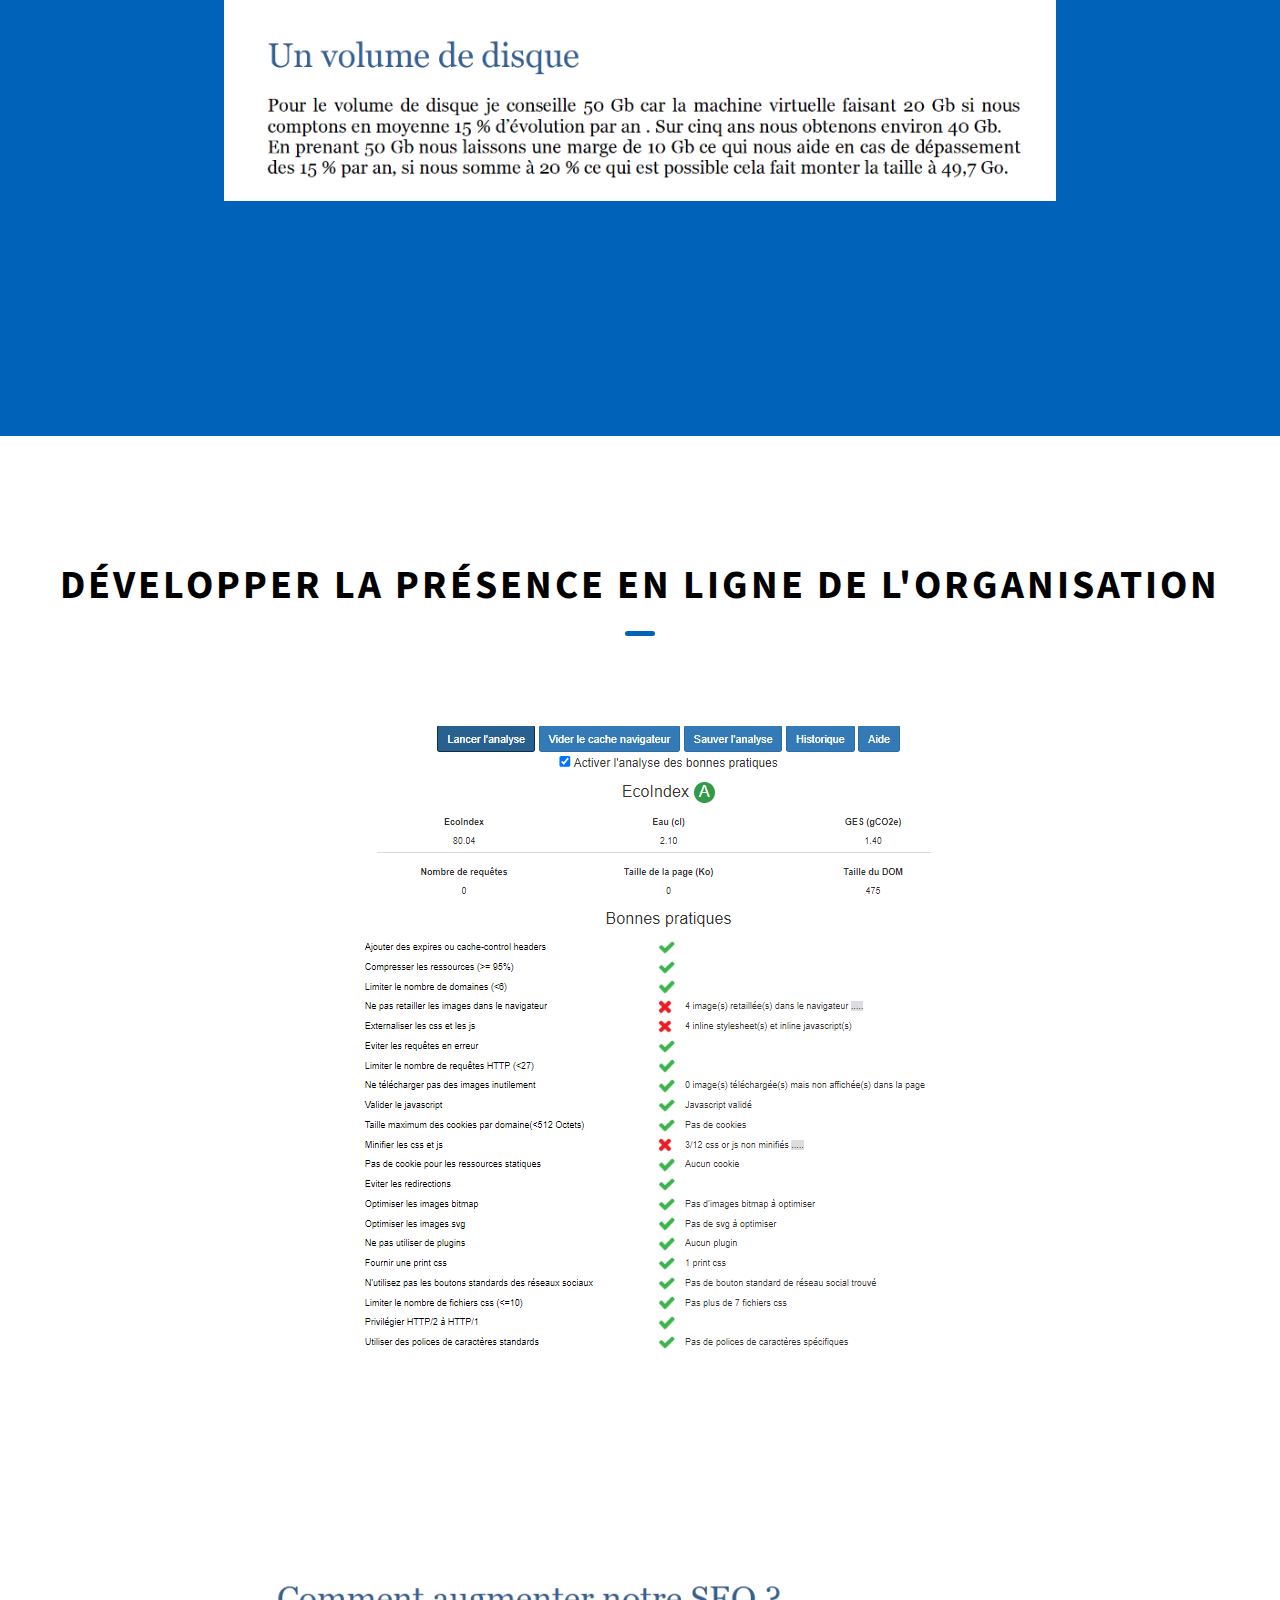
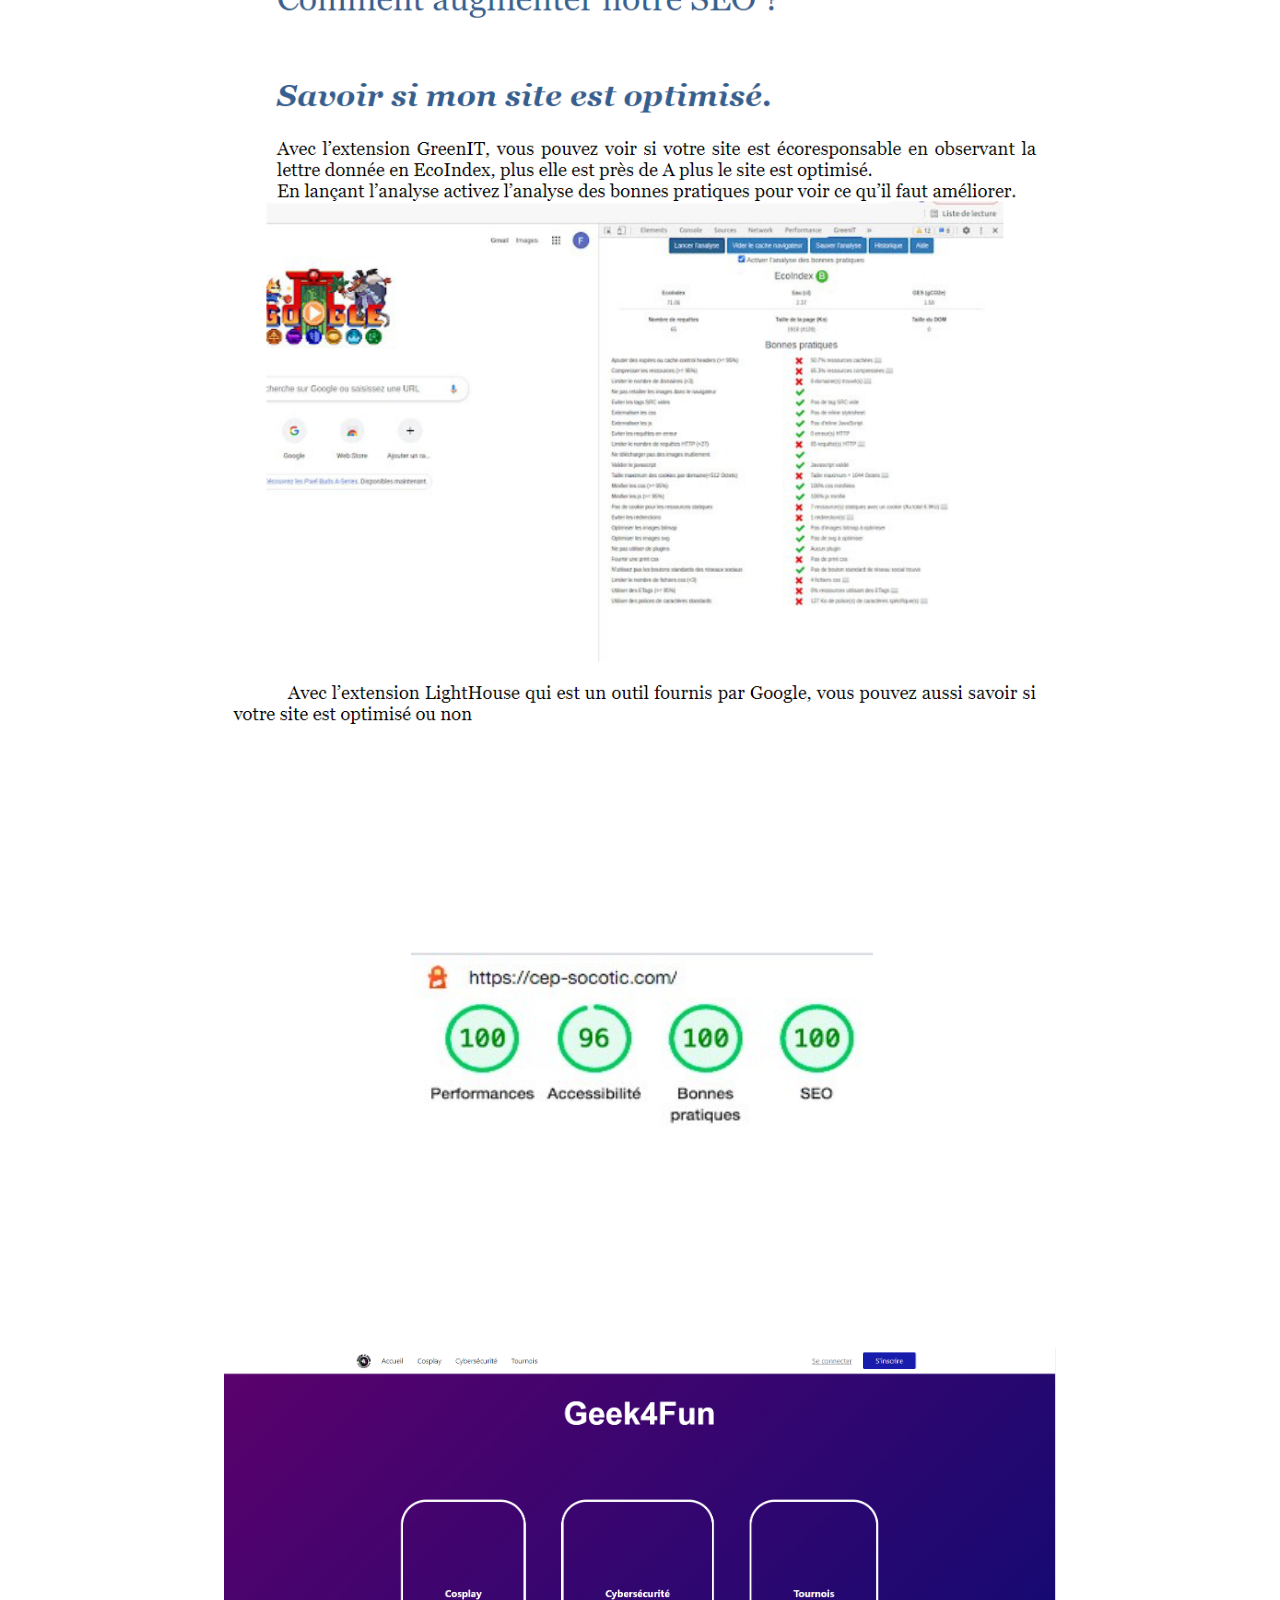
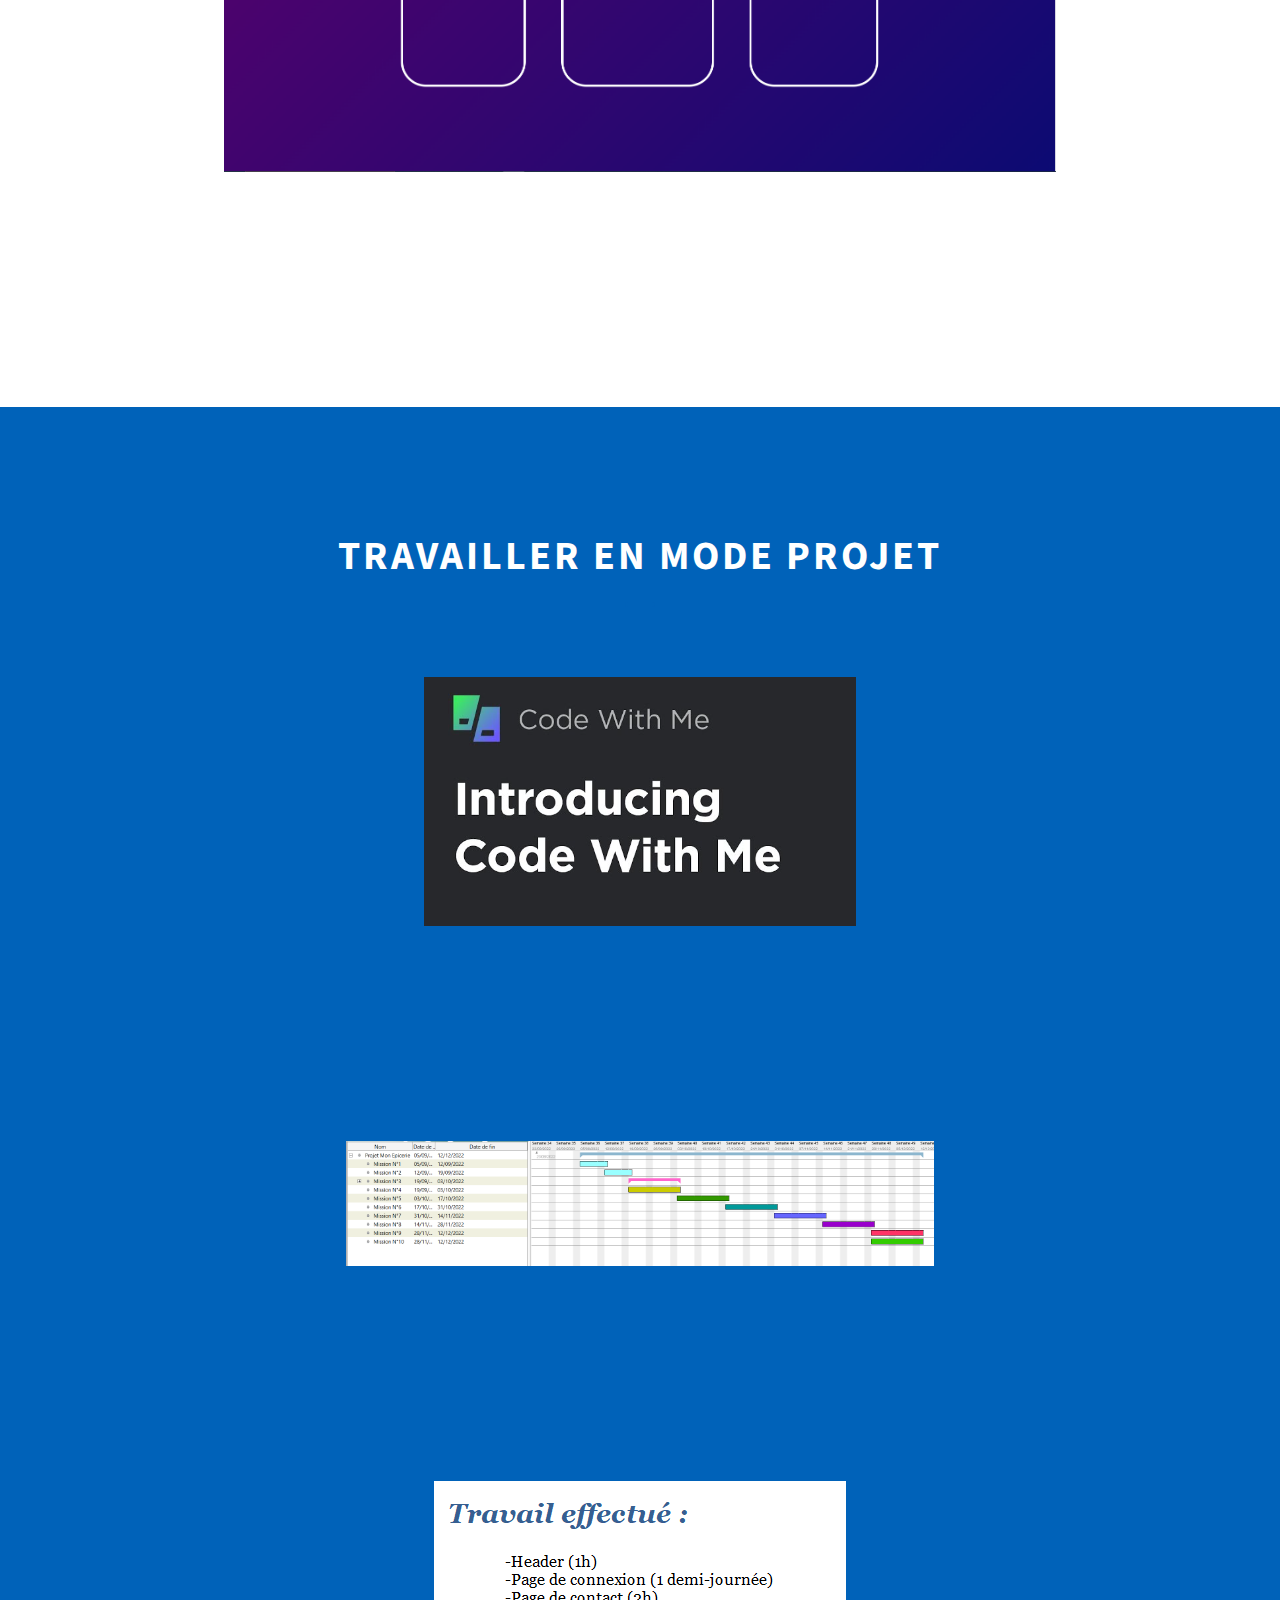
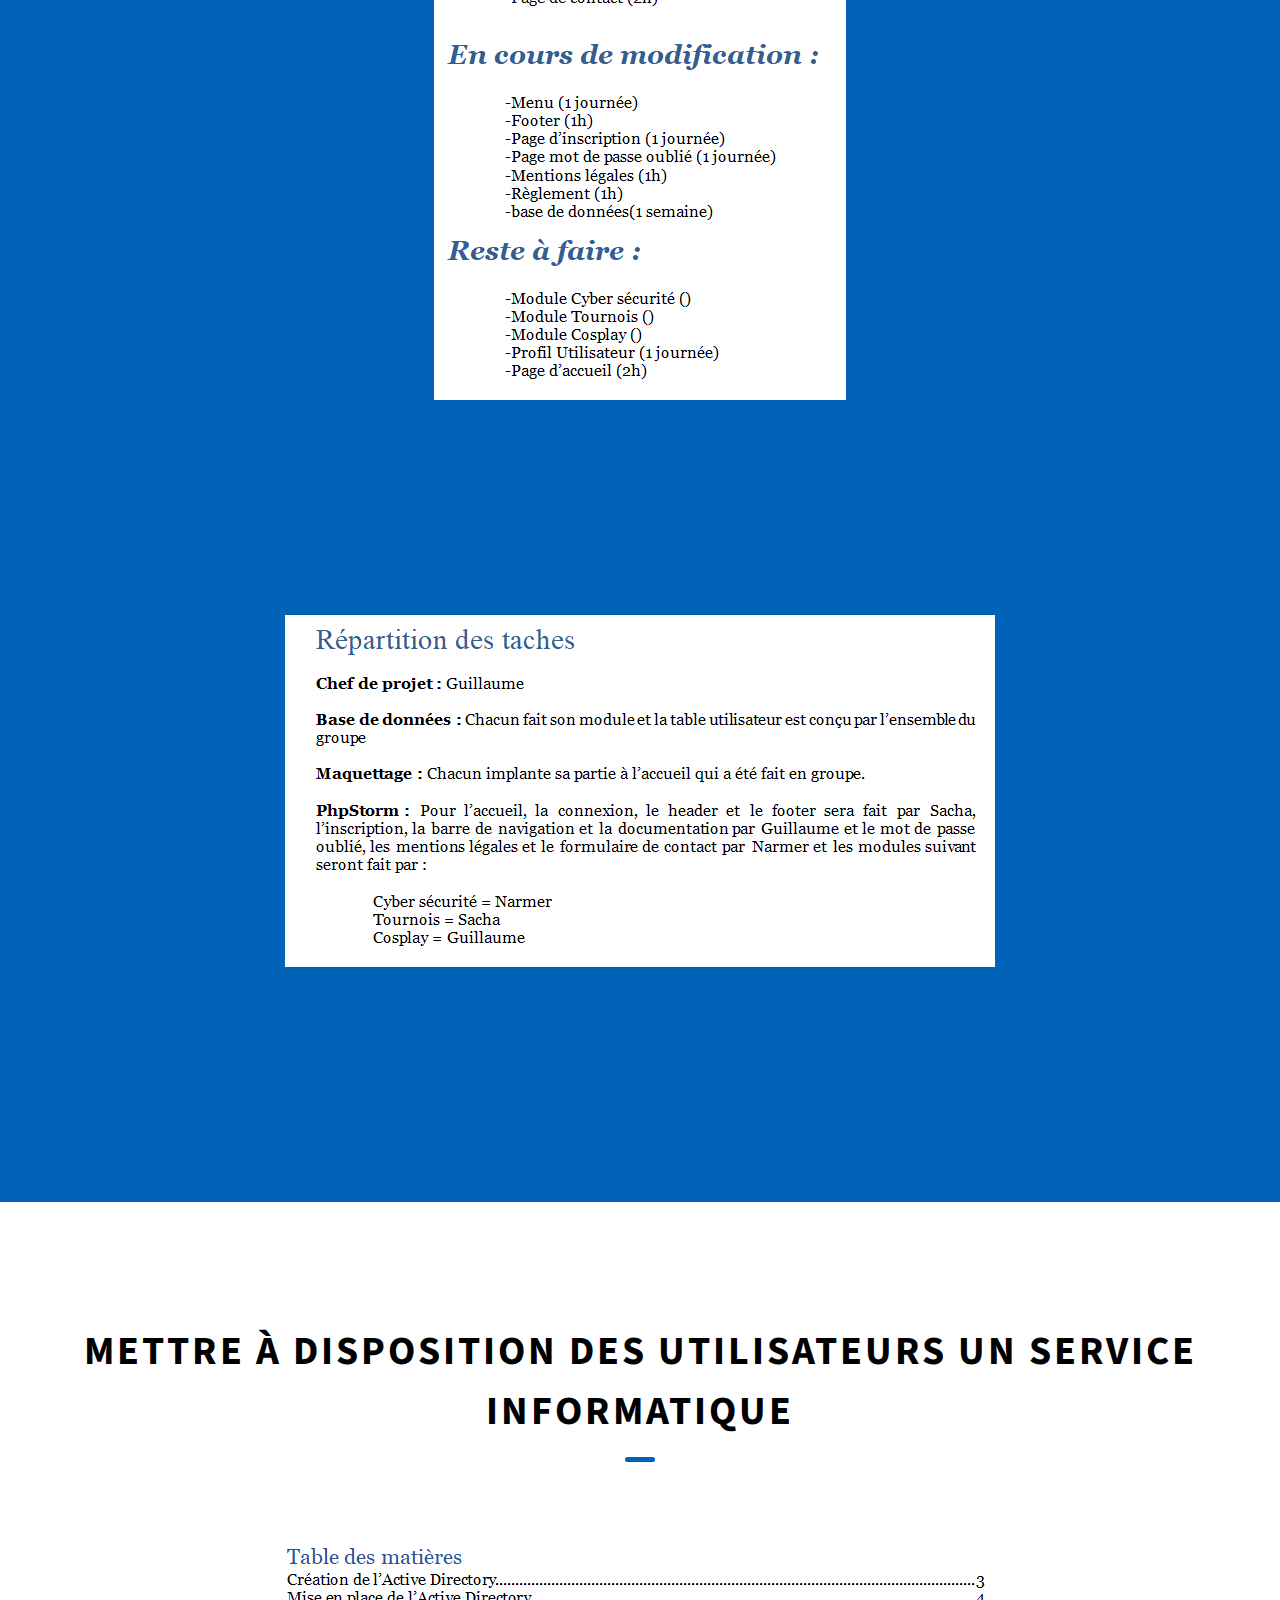
<file: competences.html>
<!DOCTYPE html>
<html lang="fr">

<head>
  <meta charset="UTF-8">
  <meta name="viewport" content="width=device-width, initial-scale=1.0">
  <meta http-equiv="X-UA-Compatible" content="ie=edge">
  <title>Compétences</title>
  <meta name="title" content="Portfolio compétences Got Guillaume">
  <meta name="description" content="Compétences de Got Guillaume 2nd année BTS SIO">

  <link rel="stylesheet" href="css/style.css">
  <link rel="canonical" href="https://guillaume-got.github.io/portfolio/">
  <link rel="preconnect" href="https://fonts.googleapis.com">
  <link rel="preconnect" href="https://fonts.gstatic.com" crossorigin>
  <link href="https://fonts.googleapis.com/css2?family=Source+Sans+Pro:wght@400;600;700;900&display=swap"
    rel="stylesheet">
 </head>

<body>
  <header class="header">
    <div class="header__content">
      <div class="header__logo-container">
        <div class="header__logo-img-cont">
          <img src="assets/png/image-profil.png" alt="Ram Maheshwari Logo Image" width="25" height="25" class="header__logo-img">
        </div>
        <span class="header__logo-sub">Guillaume Got</span>
      </div>
      <div class="header__main">
        <ul class="header__links">
          <li class="header__link-wrapper">
            <a href="./index.html" class="header__link"> Accueil </a>
          </li>
          <li class="header__link-wrapper">
            <a href="./index.html#about" class="header__link">A propos </a>
          </li>
          <li class="header__link-wrapper">
            <a href="./index.html#projects" class="header__link">
              Projets
            </a>
          </li>
          <li class="header__link-wrapper">
            <a href="./index.html#contact" class="header__link"> Contacter </a>
          </li>
        </ul>
        <div class="header__main-ham-menu-cont">
          <img src="./assets/svg/ham-menu.svg" width="25" height="25" alt="hamburger menu" class="header__main-ham-menu">
          <img src="./assets/svg/ham-menu-close.svg" alt="hamburger menu close"
            class="header__main-ham-menu-close d-none">
        </div>
      </div>
    </div>
    <div class="header__sm-menu">
      <div class="header__sm-menu-content">
        <ul class="header__sm-menu-links">
          <li class="header__sm-menu-link">
            <a href="./index.html"> Accueil </a>
          </li>

          <li class="header__sm-menu-link">
            <a href="./index.html#about"> A propos </a>
          </li>

          <li class="header__sm-menu-link">
            <a href="./index.html#projects"> Projets </a>
          </li>

          <li class="header__sm-menu-link">
            <a href="./index.html#contact"> Contacter </a>
          </li>
        </ul>
      </div>
    </div>
  </header>
  <section class="home-hero">
    <div class="home-hero__content">
      <h1 class="heading-primary">Compétences</h1>
    </div>
    <div class="home-hero__socials">
      <div class="home-hero__social">
        <a href="https://www.linkedin.com/in/guillaume-got-6a6a411a8" target="_blanck"
          class="home-hero__social-icon-link">
          <img src="./assets/png/linkedin-ico.png" alt="icon" width="30" height="30" class="home-hero__social-icon">
        </a>
      </div>
      <div class="home-hero__social">
        <a href="https://github.com/Guillaume-Got" target="_blanck" class="home-hero__social-icon-link">
          <img src="./assets/png/github-ico.png" alt="icon" width="30" height="30" class="home-hero__social-icon">
        </a>
      </div>
    </div>
    <div class="home-hero__mouse-scroll-cont">
      <div class="mouse"></div>
    </div>
  </section>
  <section id="about" class="sec-pad">
    <div class="main-container" style="max-width:100%;">
      <h2 class="heading heading-sec heading-sec__mb-med">
        <span class="heading-sec__main">Gérer le patrimoine Informatique
        </span>
      </h2>
      <div class="about__content" style="grid-template-columns:none;">
        <img src="assets/dossiere4/patrimoine_informatique/Sauvegardeg4f.PNG" style="margin:auto; max-width:65vw; display:block;"><br>
        <img src="assets/dossiere4/patrimoine_informatique/StandardSiteGeek4funBDD.png" style="margin:auto; max-width:65vw; display:block;"><br>
        <img src="assets/dossiere4/patrimoine_informatique/permissions-g4f.PNG" style="margin:auto; max-width:65vw; display:block;"><br>
        <img src="assets/dossiere4/patrimoine_informatique/nommageg4fbdd.PNG" style="margin:auto; max-width:65vw; display:block;"><br>
        <img src="assets/dossiere4/patrimoine_informatique/nommagecodeigniter.PNG" style="margin:auto; max-width:65vw; display:block;"><br>
        <img src="assets/dossiere4/patrimoine_informatique/structure_g4f.PNG" style="margin:auto; max-width:65vw; display:block;"><br>
        <img src="assets/dossiere4/patrimoine_informatique/sauvegarde_iperius.png" style="margin:auto; max-width:65vw; display:block;"><br>
      </div>
    </div>
  </section>

  <section id="fichee4" class="btn--theme dynamicBgClr sec-pad">
    <div class="main-container" style="max-width:100%;">
          <h2 class="heading heading-sec heading-sec__mb-med">
            <span class="heading-sec__main">Répondre aux incidents et aux demandes d'assistance et d'évolution</span>
          </h2>
            <div class="about__content" style="grid-template-columns:none;">
        <img src="assets/dossiere4/repondre_aux_incidents/demande_g4f_app.PNG" style="margin:auto; display:block; max-width:65vw;"><br>
        <img src="assets/dossiere4/repondre_aux_incidents/extrait_g4f_web.PNG" style="margin:auto; display:block; max-width:65vw;"><br>
        <img src="assets/dossiere4/repondre_aux_incidents/pra_pca_monepicerie.PNG" style="margin:auto; display:block; max-width:65vw;"><br>
        <img src="assets/dossiere4/Mettre_a_disposition_des_utilisateurs_un_service_informatique/PRA-PCA.jpg" style="margin:auto; display:block; max-width:65vw;"><br>
        <img src="assets/dossiere4/repondre_aux_incidents/suivisdemande.PNG" style="margin:auto; display:block; max-width:65vw;"><br>
      </div>
        </div>
  </section>


  <section id="projects" class="projects sec-pad">
    <div class="main-container" style="max-width:100%;">
      <h2 class="heading heading-sec heading-sec__mb-bg">
        <span class="heading-sec__main">Développer la présence en ligne de l'organisation</span>
      </h2>
            <div class="about__content" style="grid-template-columns:none;">
        <img src="assets/dossiere4/Developper_la_presence_en_ligne_de_lorganisation/greenit.PNG" style="margin:auto; display:block; max-width:65vw;"><br>
        <img src="assets/dossiere4/Developper_la_presence_en_ligne_de_lorganisation/greenit_seo.PNG" style="margin:auto; display:block; max-width:65vw;"><br>
        <img src="assets/dossiere4/Developper_la_presence_en_ligne_de_lorganisation/lighthouse_cep_socotic.PNG" style="margin:auto; display:block; max-width:65vw;"><br>
        <img src="assets/dossiere4/Developper_la_presence_en_ligne_de_lorganisation/site_geek4fun_img.png" style="margin:auto; display:block;  max-width:65vw;"><br>
      </div>
    </div>
  </section>
  <section id="about" class="btn--theme sec-pad">
    <div class="main-container" style="max-width:100%;">
      <h2 class="heading heading-sec heading-sec__mb-med">
        <span class="heading-sec__main">Travailler en mode projet</span>
      </h2>
                  <div class="about__content" style="grid-template-columns:none;">
        <img src="assets/dossiere4/travailler_en_mode_projet/codewithme.PNG" style="margin:auto; display:block; max-width:65vw;"><br>
        <img src="assets/dossiere4/travailler_en_mode_projet/gantt_monepicerie.png" style="margin:auto; display:block; width:50%; max-width:65vw;"><br>
        <img src="assets/dossiere4/travailler_en_mode_projet/planification_g4f.PNG" style="margin:auto; display:block; max-width:65vw;"><br>
        <img src="assets/dossiere4/travailler_en_mode_projet/repartition_g4f_web.PNG" style="margin:auto; display:block; max-width:65vw;"><br>
      </div>
    </div>
  </section>

  <section id="fichee4" class="dynamicBgClr sec-pad">
    <div class="main-container" style="max-width:100%;">
          <h2 class="heading heading-sec heading-sec__mb-med">
            <span class="heading-sec__main">Mettre à disposition des utilisateurs un service informatique</span>
          </h2>
       <div class="about__content" style="grid-template-columns:none;">
        <img src="assets/dossiere4/Mettre_a_disposition_des_utilisateurs_un_service_informatique/documentation_utilisateur_mission_7_monepicerie.PNG" style="margin:auto; display:block; max-width:65vw;"><br>
        <img src="assets/dossiere4/Mettre_a_disposition_des_utilisateurs_un_service_informatique/documentation_utilisateur_mission_7_monepicerie_++.PNG" style="margin:auto; display:block; max-width:65vw;"><br>
        <img src="assets/dossiere4/Mettre_a_disposition_des_utilisateurs_un_service_informatique/documentation_utilisateur_mission_7_monepicerie_++.PNG" style="margin:auto; display:block; max-width:65vw;"><br>
        <img src="assets/dossiere4/Mettre_a_disposition_des_utilisateurs_un_service_informatique/documentation_utilisateur_mission_7_monepicerie_++.PNG" style="margin:auto; display:block; max-width:65vw;"><br>
        <img src="assets/dossiere4/Mettre_a_disposition_des_utilisateurs_un_service_informatique/documentation_utilisateur_mission_7_monepicerie_++.PNG" style="margin:auto; display:block; max-width:65vw;"><br>
        <img src="assets/dossiere4/Mettre_a_disposition_des_utilisateurs_un_service_informatique/Test_selenium.png" style="margin:auto; display:block; max-width:65vw;"><br>
        <img src="assets/dossiere4/Mettre_a_disposition_des_utilisateurs_un_service_informatique/TP_Selenium.png" style="margin:auto; display:block; max-width:65vw;"><br>
        
      </div>
        </div>
  </section>

  <section id="about" class="btn--theme sec-pad">
    <div class="main-container" style="max-width:100%;">
      <h2 class="heading heading-sec heading-sec__mb-med">
        <span class="heading-sec__main">Organiser son développement professionnel </span>
      </h2>
      <div class="about__content" style="grid-template-columns:none;">
        <img src="assets/dossiere4/Organiser_son_developpement_professionnel/github.PNG" style="margin:auto; display:block; max-width:65vw;"><br>
        <img src="assets/dossiere4/Organiser_son_developpement_professionnel/googletop1.PNG" style="margin:auto; display:block; max-width:65vw;"><br>
        <img src="assets/dossiere4/Organiser_son_developpement_professionnel/linkedin.PNG" style="margin:auto; display:block; max-width:65vw;"><br>
        <img src="assets/dossiere4/Organiser_son_developpement_professionnel/searchconsole.PNG" style="margin:auto; display:block; max-width:65vw;"><br>
        <img src="assets/dossiere4/Organiser_son_developpement_professionnel/veille.PNG" style="margin:auto; display:block; max-width:65vw;"><br>
        <img src="assets/dossiere4/Organiser_son_developpement_professionnel/veille2.PNG" style="margin:auto; display:block; max-width:65vw;"><br>
      </div>
    </div>
  </section>

  <footer class="main-footer">
    <div class="main-container">
      <div class="main-footer__upper">
        <div class="main-footer__row main-footer__row-1">
          <h2 class="heading heading-sm main-footer__heading-sm">
            <span>Réseaux sociaux</span>
          </h2>
          <div class="main-footer__social-cont">
            <a target="_blank" rel="noreferrer" aria-label="logo linkedin" href="https://www.linkedin.com/in/guillaume-got-6a6a411a8">
              <img class="main-footer__icon" src="./assets/png/linkedin-ico.png" width="30" height="30" alt="icon">
            </a>
            <a target="_blank" rel="noreferrer" aria-label="logo github" href="https://github.com/Guillaume-Got">
              <img class="main-footer__icon" src="./assets/png/github-ico.png" width="30" height="30" alt="icon">
          </div>
        </div>
        <div class="main-footer__row main-footer__row-2">
          <p class="heading heading-sm text-lt">Guillaume Got</p>
          <p class="main-footer__short-desc">
            Actuellement en 2 ème année de BTS SIO au Lycée Sainte Marguerite
            à Chambray-lès-Tours.
          </p>
        </div>
      </div>

      <!-- If you give me some credit or shoutout here by linking to my website, then it will be a big thing for me and will help me a lot :) -->
      <div class="main-footer__lower">
        &copy; Copyright 2022. Fait par
        <a href="#" rel="noreferrer" target="_blank">Guillaume Got.</a>
      </div>
    </div>
  </footer>
</body>

</html>
</file>
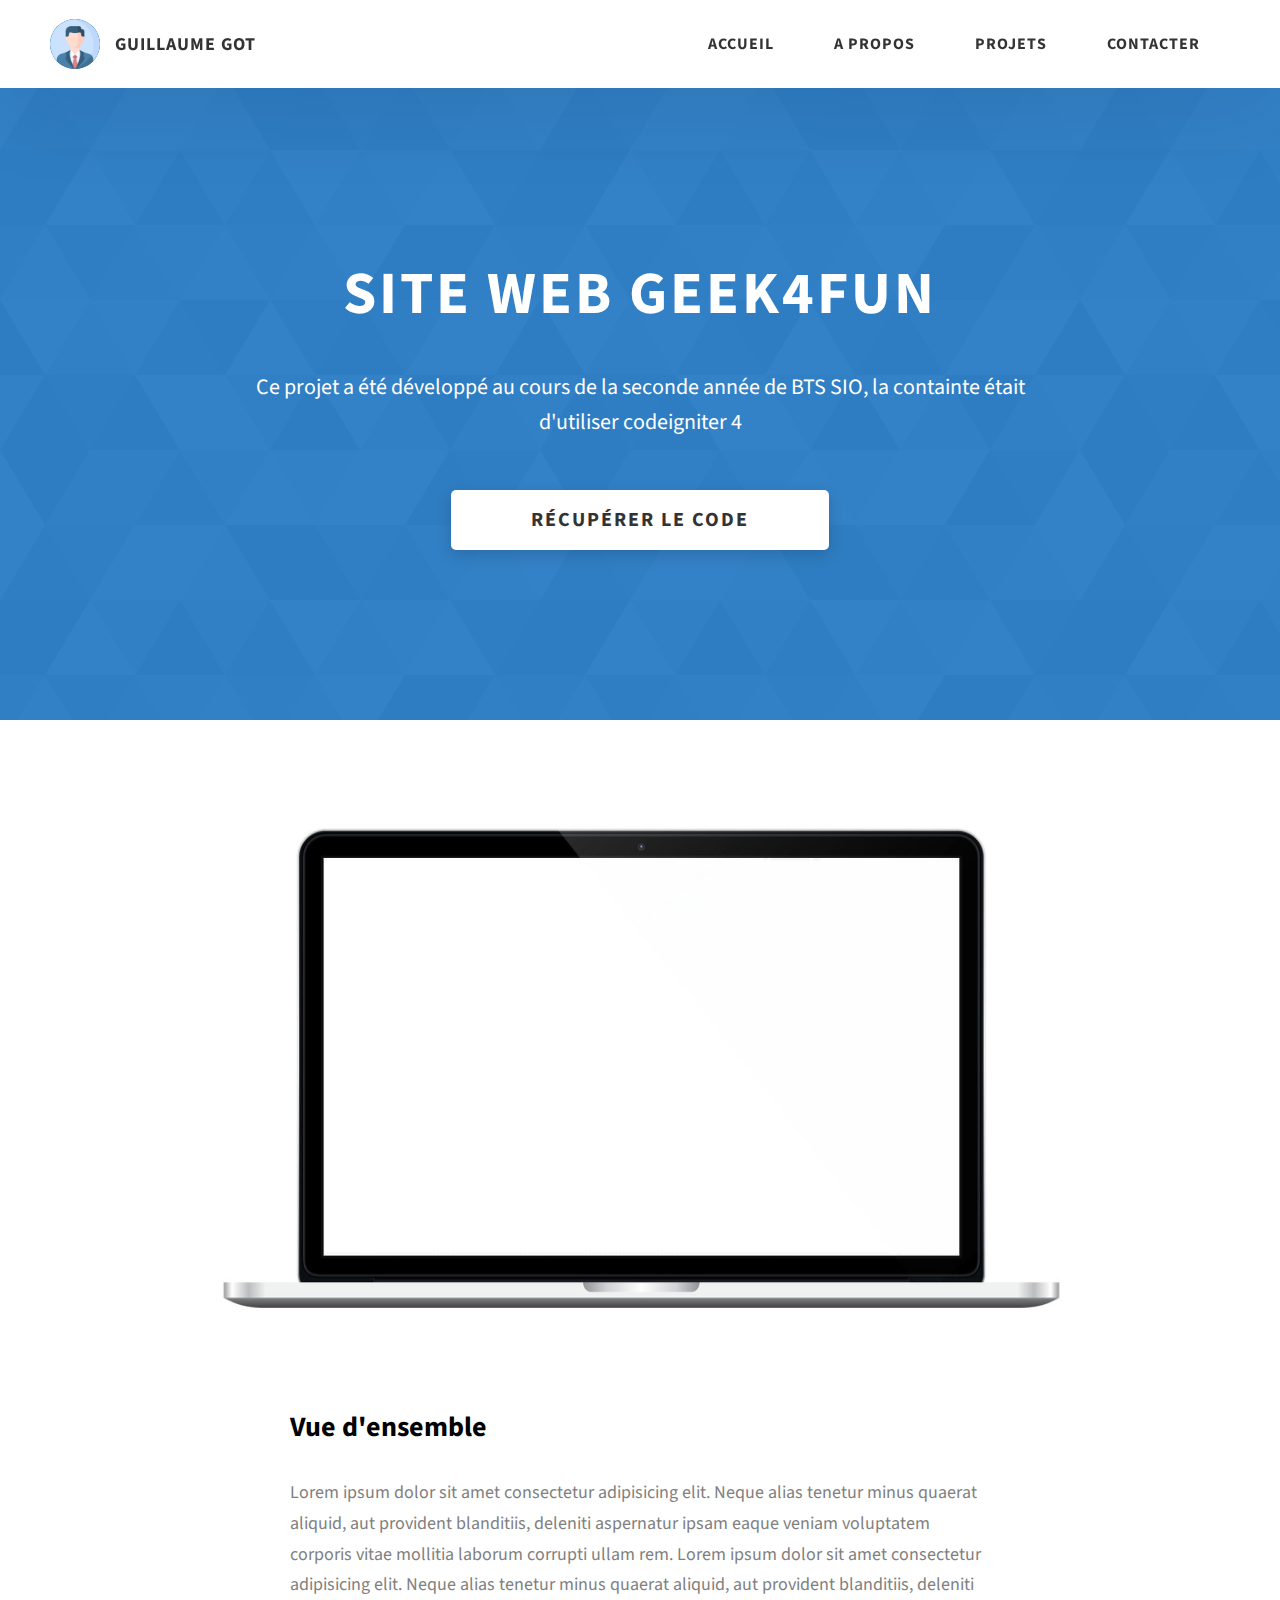
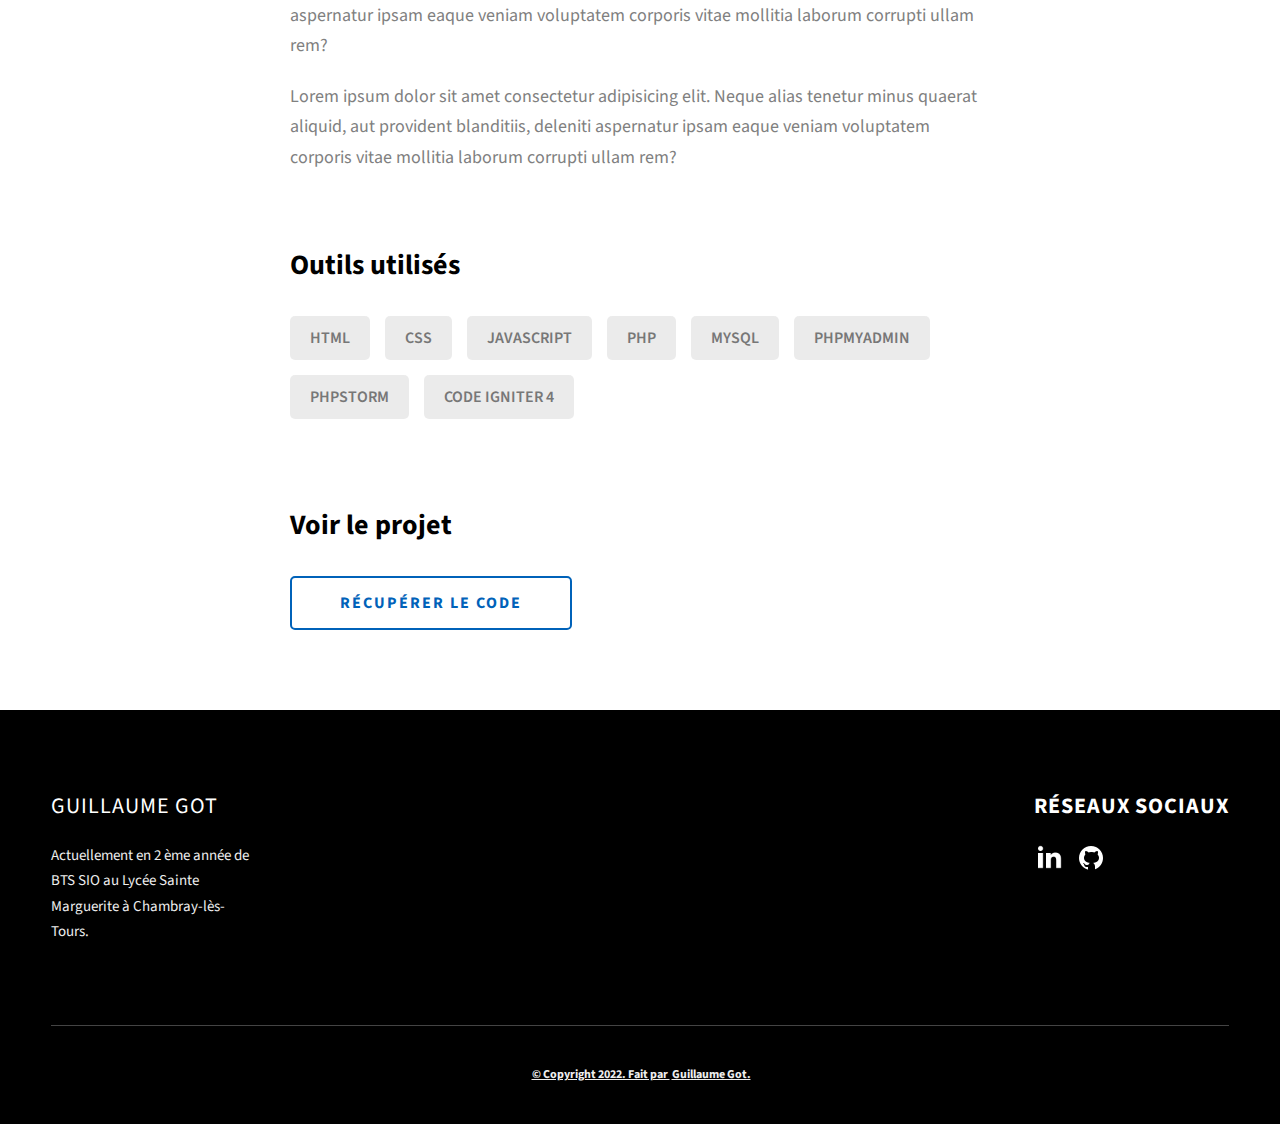
<file: project-1.html>
<!DOCTYPE html>
<html lang="fr">

<head>
  <meta charset="UTF-8">
  <meta name="viewport" content="width=device-width, initial-scale=1.0">
  <meta http-equiv="X-UA-Compatible" content="ie=edge">
  <title>Projet 1 Guillaume Got</title>
  <link rel="stylesheet" href="css/style.css">
  <link rel="preconnect" href="https://fonts.googleapis.com">
  <link rel="preconnect" href="https://fonts.gstatic.com" crossorigin>
  <link href="https://fonts.googleapis.com/css2?family=Source+Sans+Pro:wght@400;600;700;900&display=swap" rel="stylesheet">
</head>

<body>
  <header class="header">
    <div class="header__content">
      <div class="header__logo-container">
        <div class="header__logo-img-cont">
          <img src="assets/png/image-profil.png" alt="Ram Maheshwari Logo Image" width="25" height="25" class="header__logo-img">
        </div>
        <span class="header__logo-sub">Guillaume Got</span>
      </div>
      <div class="header__main">
        <ul class="header__links">
          <li class="header__link-wrapper">
            <a href="./index.html" class="header__link"> Accueil </a>
          </li>
          <li class="header__link-wrapper">
            <a href="./index.html#about" class="header__link">A propos </a>
          </li>
          <li class="header__link-wrapper">
            <a href="./index.html#projects" class="header__link">
              Projets
            </a>
          </li>
          <li class="header__link-wrapper">
            <a href="./index.html#contact" class="header__link"> Contacter </a>
          </li>
        </ul>
        <div class="header__main-ham-menu-cont">
          <img src="./assets/svg/ham-menu.svg" width="25" height="25" alt="hamburger menu" class="header__main-ham-menu">
          <img src="./assets/svg/ham-menu-close.svg" alt="hamburger menu close"
            class="header__main-ham-menu-close d-none">
        </div>
      </div>
    </div>
    <div class="header__sm-menu">
      <div class="header__sm-menu-content">
        <ul class="header__sm-menu-links">
          <li class="header__sm-menu-link">
            <a href="./index.html"> Accueil </a>
          </li>

          <li class="header__sm-menu-link">
            <a href="./index.html#about"> A propos </a>
          </li>

          <li class="header__sm-menu-link">
            <a href="./index.html#projects"> Projets </a>
          </li>

          <li class="header__sm-menu-link">
            <a href="./index.html#contact"> Contacter </a>
          </li>
        </ul>
      </div>
    </div>
  </header>
    <section class="project-cs-hero">
      <div class="project-cs-hero__content">
        <h1 class="heading-primary">Site web Geek4Fun</h1>
        <div class="project-cs-hero__info">
          <p class="text-primary">
            Ce projet a été développé au cours de la seconde année
            de BTS SIO, la containte était d'utiliser codeigniter 4
          </p>
        </div>
        <div class="project-cs-hero__cta">
          <a href="#" class="btn btn--bg" target="_blank">Récupérer le code</a>
        </div>
      </div>
    </section>
    <section class="project-details">
      <div class="main-container">
        <div class="project-details__content">
          <div class="project-details__showcase-img-cont">
            <img
              src="./assets/jpeg/project-mockup-example.jpeg"
              alt="Project Image"
              class="project-details__showcase-img"
            />
          </div>
          <div class="project-details__content-main">
            <div class="project-details__desc">
              <h3 class="project-details__content-title">Vue d'ensemble</h3>
              <p class="project-details__desc-para">
                Lorem ipsum dolor sit amet consectetur adipisicing elit. Neque
                alias tenetur minus quaerat aliquid, aut provident blanditiis,
                deleniti aspernatur ipsam eaque veniam voluptatem corporis vitae
                mollitia laborum corrupti ullam rem. Lorem ipsum dolor sit amet
                consectetur adipisicing elit. Neque alias tenetur minus quaerat
                aliquid, aut provident blanditiis, deleniti aspernatur ipsam
                eaque veniam voluptatem corporis vitae mollitia laborum corrupti
                ullam rem?
              </p>
              <p class="project-details__desc-para">
                Lorem ipsum dolor sit amet consectetur adipisicing elit. Neque
                alias tenetur minus quaerat aliquid, aut provident blanditiis,
                deleniti aspernatur ipsam eaque veniam voluptatem corporis vitae
                mollitia laborum corrupti ullam rem?
              </p>
            </div>
            <div class="project-details__tools-used">
              <h3 class="project-details__content-title">Outils utilisés</h3>
              <div class="skills">
                <div class="skills__skill">HTML</div>
                <div class="skills__skill">CSS</div>
                <div class="skills__skill">JAVASCRIPT</div>
                <div class="skills__skill">PHP</div>
                <div class="skills__skill">MYSQL</div>
                <div class="skills__skill">PHPMYADMIN</div>
                <div class="skills__skill">PHPSTORM</div>
                <div class="skills__skill">CODE IGNITER 4</div>
              </div>
            </div>
            <div class="project-details__links">
              <h3 class="project-details__content-title">Voir le projet</h3>
              <a
                href="#"
                class="btn btn--med btn--theme-inv project-details__links-btn"
                target="_blank"
                >Récupérer le code</a
              >
            </div>
          </div>
        </div>
      </div>
    </section>
  <footer class="main-footer">
    <div class="main-container">
      <div class="main-footer__upper">
        <div class="main-footer__row main-footer__row-1">
          <h2 class="heading heading-sm main-footer__heading-sm">
            <span>Réseaux sociaux</span>
          </h2>
          <div class="main-footer__social-cont">
            <a target="_blank" rel="noreferrer" aria-label="logo linkedin" href="https://www.linkedin.com/in/guillaume-got-6a6a411a8">
              <img class="main-footer__icon" src="./assets/png/linkedin-ico.png" width="30" height="30" alt="icon">
            </a>
            <a target="_blank" rel="noreferrer" aria-label="logo github" href="https://github.com/Guillaume-Got">
              <img class="main-footer__icon" src="./assets/png/github-ico.png" width="30" height="30" alt="icon">
          </div>
        </div>
        <div class="main-footer__row main-footer__row-2">
          <p class="heading heading-sm text-lt">Guillaume Got</p>
          <p class="main-footer__short-desc">
            Actuellement en 2 ème année de BTS SIO au Lycée Sainte Marguerite
            à Chambray-lès-Tours.
          </p>
        </div>
      </div>

      <!-- If you give me some credit or shoutout here by linking to my website, then it will be a big thing for me and will help me a lot :) -->
      <div class="main-footer__lower">
        &copy; Copyright 2022. Fait par
        <a href="#" rel="noreferrer" target="_blank">Guillaume Got.</a>
      </div>
    </div>
  </footer>
</body>

</html>
</file>
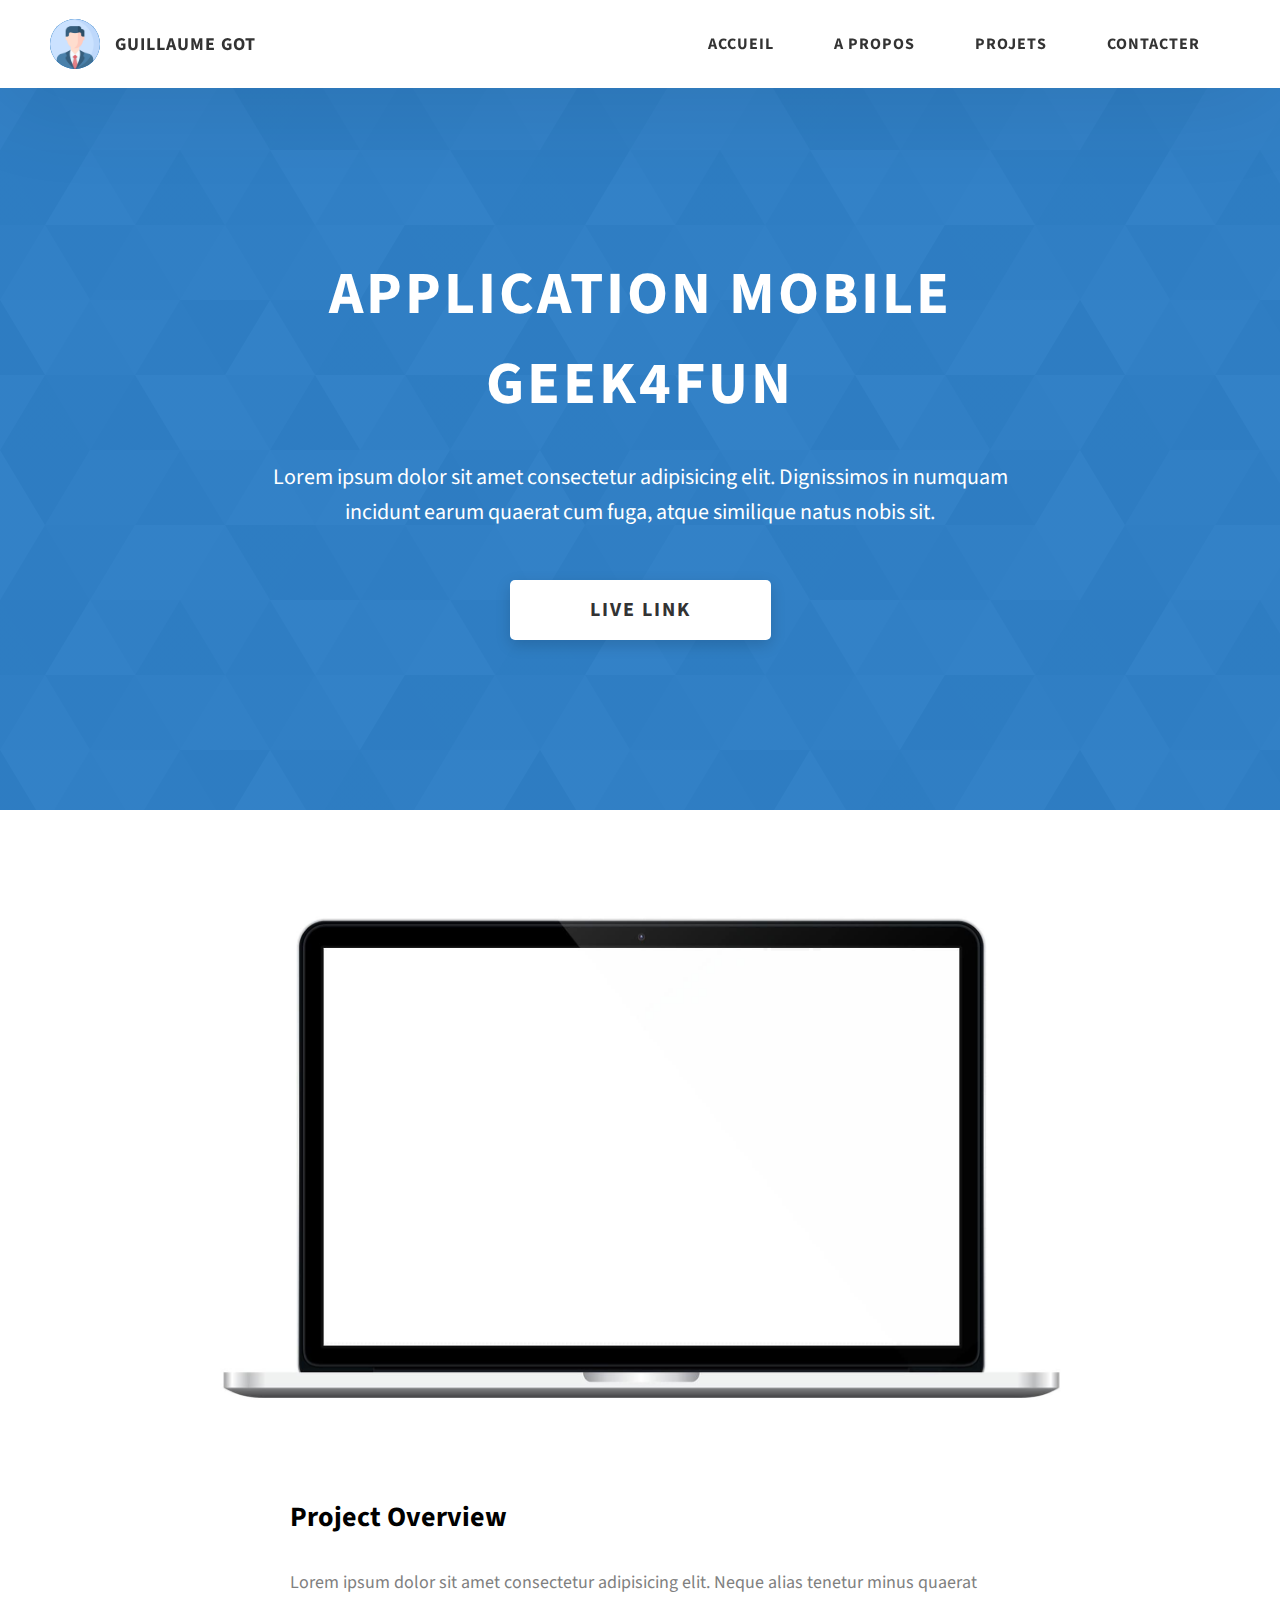
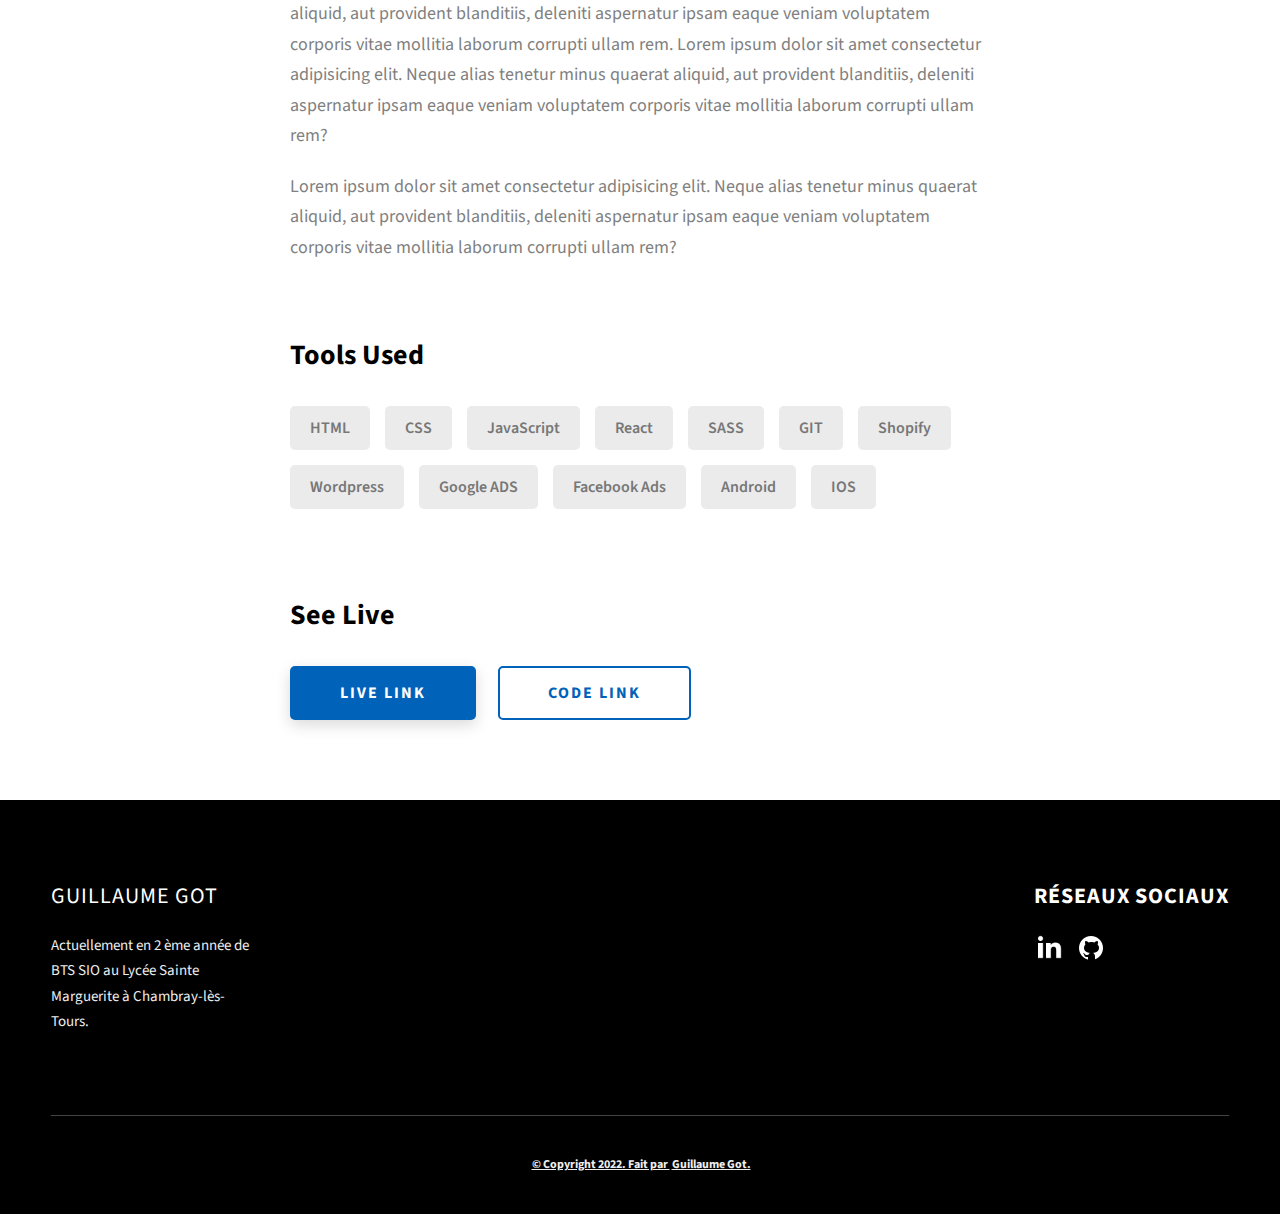
<file: project-2.html>
<!DOCTYPE html>
<html lang="fr">

<head>
  <meta charset="UTF-8">
  <meta name="viewport" content="width=device-width, initial-scale=1.0">
  <meta http-equiv="X-UA-Compatible" content="ie=edge">
  <title>Projet 2 Guillaume Got</title>
  <link rel="stylesheet" href="css/style.css">
  <link rel="preconnect" href="https://fonts.googleapis.com">
  <link rel="preconnect" href="https://fonts.gstatic.com" crossorigin>
  <link href="https://fonts.googleapis.com/css2?family=Source+Sans+Pro:wght@400;600;700;900&display=swap" rel="stylesheet">
</head>

<body>
  <header class="header">
    <div class="header__content">
      <div class="header__logo-container">
        <div class="header__logo-img-cont">
          <img src="assets/png/image-profil.png" alt="Ram Maheshwari Logo Image" width="25" height="25" class="header__logo-img">
        </div>
        <span class="header__logo-sub">Guillaume Got</span>
      </div>
      <div class="header__main">
        <ul class="header__links">
          <li class="header__link-wrapper">
            <a href="./index.html" class="header__link"> Accueil </a>
          </li>
          <li class="header__link-wrapper">
            <a href="./index.html#about" class="header__link">A propos </a>
          </li>
          <li class="header__link-wrapper">
            <a href="./index.html#projects" class="header__link">
              Projets
            </a>
          </li>
          <li class="header__link-wrapper">
            <a href="./index.html#contact" class="header__link"> Contacter </a>
          </li>
        </ul>
        <div class="header__main-ham-menu-cont">
          <img src="./assets/svg/ham-menu.svg" width="25" height="25" alt="hamburger menu" class="header__main-ham-menu">
          <img src="./assets/svg/ham-menu-close.svg" alt="hamburger menu close"
            class="header__main-ham-menu-close d-none">
        </div>
      </div>
    </div>
    <div class="header__sm-menu">
      <div class="header__sm-menu-content">
        <ul class="header__sm-menu-links">
          <li class="header__sm-menu-link">
            <a href="./index.html"> Accueil </a>
          </li>

          <li class="header__sm-menu-link">
            <a href="./index.html#about"> A propos </a>
          </li>

          <li class="header__sm-menu-link">
            <a href="./index.html#projects"> Projets </a>
          </li>

          <li class="header__sm-menu-link">
            <a href="./index.html#contact"> Contacter </a>
          </li>
        </ul>
      </div>
    </div>
  </header>
    <section class="project-cs-hero">
      <div class="project-cs-hero__content">
        <h1 class="heading-primary">Application mobile Geek4Fun</h1>
        <div class="project-cs-hero__info">
          <p class="text-primary">
            Lorem ipsum dolor sit amet consectetur adipisicing elit. Dignissimos
            in numquam incidunt earum quaerat cum fuga, atque similique natus
            nobis sit.
          </p>
        </div>
        <div class="project-cs-hero__cta">
          <a href="#" class="btn btn--bg" target="_blank">Live Link</a>
        </div>
      </div>
    </section>
    <section class="project-details">
      <div class="main-container">
        <div class="project-details__content">
          <div class="project-details__showcase-img-cont">
            <img
              src="./assets/jpeg/project-mockup-example.jpeg"
              alt="Project Image"
              class="project-details__showcase-img"
            />
          </div>
          <div class="project-details__content-main">
            <div class="project-details__desc">
              <h3 class="project-details__content-title">Project Overview</h3>
              <p class="project-details__desc-para">
                Lorem ipsum dolor sit amet consectetur adipisicing elit. Neque
                alias tenetur minus quaerat aliquid, aut provident blanditiis,
                deleniti aspernatur ipsam eaque veniam voluptatem corporis vitae
                mollitia laborum corrupti ullam rem. Lorem ipsum dolor sit amet
                consectetur adipisicing elit. Neque alias tenetur minus quaerat
                aliquid, aut provident blanditiis, deleniti aspernatur ipsam
                eaque veniam voluptatem corporis vitae mollitia laborum corrupti
                ullam rem?
              </p>
              <p class="project-details__desc-para">
                Lorem ipsum dolor sit amet consectetur adipisicing elit. Neque
                alias tenetur minus quaerat aliquid, aut provident blanditiis,
                deleniti aspernatur ipsam eaque veniam voluptatem corporis vitae
                mollitia laborum corrupti ullam rem?
              </p>
            </div>
            <div class="project-details__tools-used">
              <h3 class="project-details__content-title">Tools Used</h3>
              <div class="skills">
                <div class="skills__skill">HTML</div>
                <div class="skills__skill">CSS</div>
                <div class="skills__skill">JavaScript</div>
                <div class="skills__skill">React</div>
                <div class="skills__skill">SASS</div>
                <div class="skills__skill">GIT</div>
                <div class="skills__skill">Shopify</div>
                <div class="skills__skill">Wordpress</div>
                <div class="skills__skill">Google ADS</div>
                <div class="skills__skill">Facebook Ads</div>
                <div class="skills__skill">Android</div>
                <div class="skills__skill">IOS</div>
              </div>
            </div>
            <div class="project-details__links">
              <h3 class="project-details__content-title">See Live</h3>
              <a
                href="#"
                class="btn btn--med btn--theme project-details__links-btn"
                target="_blank"
                >Live Link</a
              >
              <a
                href="#"
                class="btn btn--med btn--theme-inv project-details__links-btn"
                target="_blank"
                >Code Link</a
              >
            </div>
          </div>
        </div>
      </div>
    </section>
  <footer class="main-footer">
    <div class="main-container">
      <div class="main-footer__upper">
        <div class="main-footer__row main-footer__row-1">
          <h2 class="heading heading-sm main-footer__heading-sm">
            <span>Réseaux sociaux</span>
          </h2>
          <div class="main-footer__social-cont">
            <a target="_blank" rel="noreferrer" aria-label="logo linkedin" href="https://www.linkedin.com/in/guillaume-got-6a6a411a8">
              <img class="main-footer__icon" src="./assets/png/linkedin-ico.png" width="30" height="30" alt="icon">
            </a>
            <a target="_blank" rel="noreferrer" aria-label="logo github" href="https://github.com/Guillaume-Got">
              <img class="main-footer__icon" src="./assets/png/github-ico.png" width="30" height="30" alt="icon">
          </div>
        </div>
        <div class="main-footer__row main-footer__row-2">
          <p class="heading heading-sm text-lt">Guillaume Got</p>
          <p class="main-footer__short-desc">
            Actuellement en 2 ème année de BTS SIO au Lycée Sainte Marguerite
            à Chambray-lès-Tours.
          </p>
        </div>
      </div>

      <!-- If you give me some credit or shoutout here by linking to my website, then it will be a big thing for me and will help me a lot :) -->
      <div class="main-footer__lower">
        &copy; Copyright 2022. Fait par
        <a href="#" rel="noreferrer" target="_blank">Guillaume Got.</a>
      </div>
    </div>
  </footer>
</body>

</html>
</file>
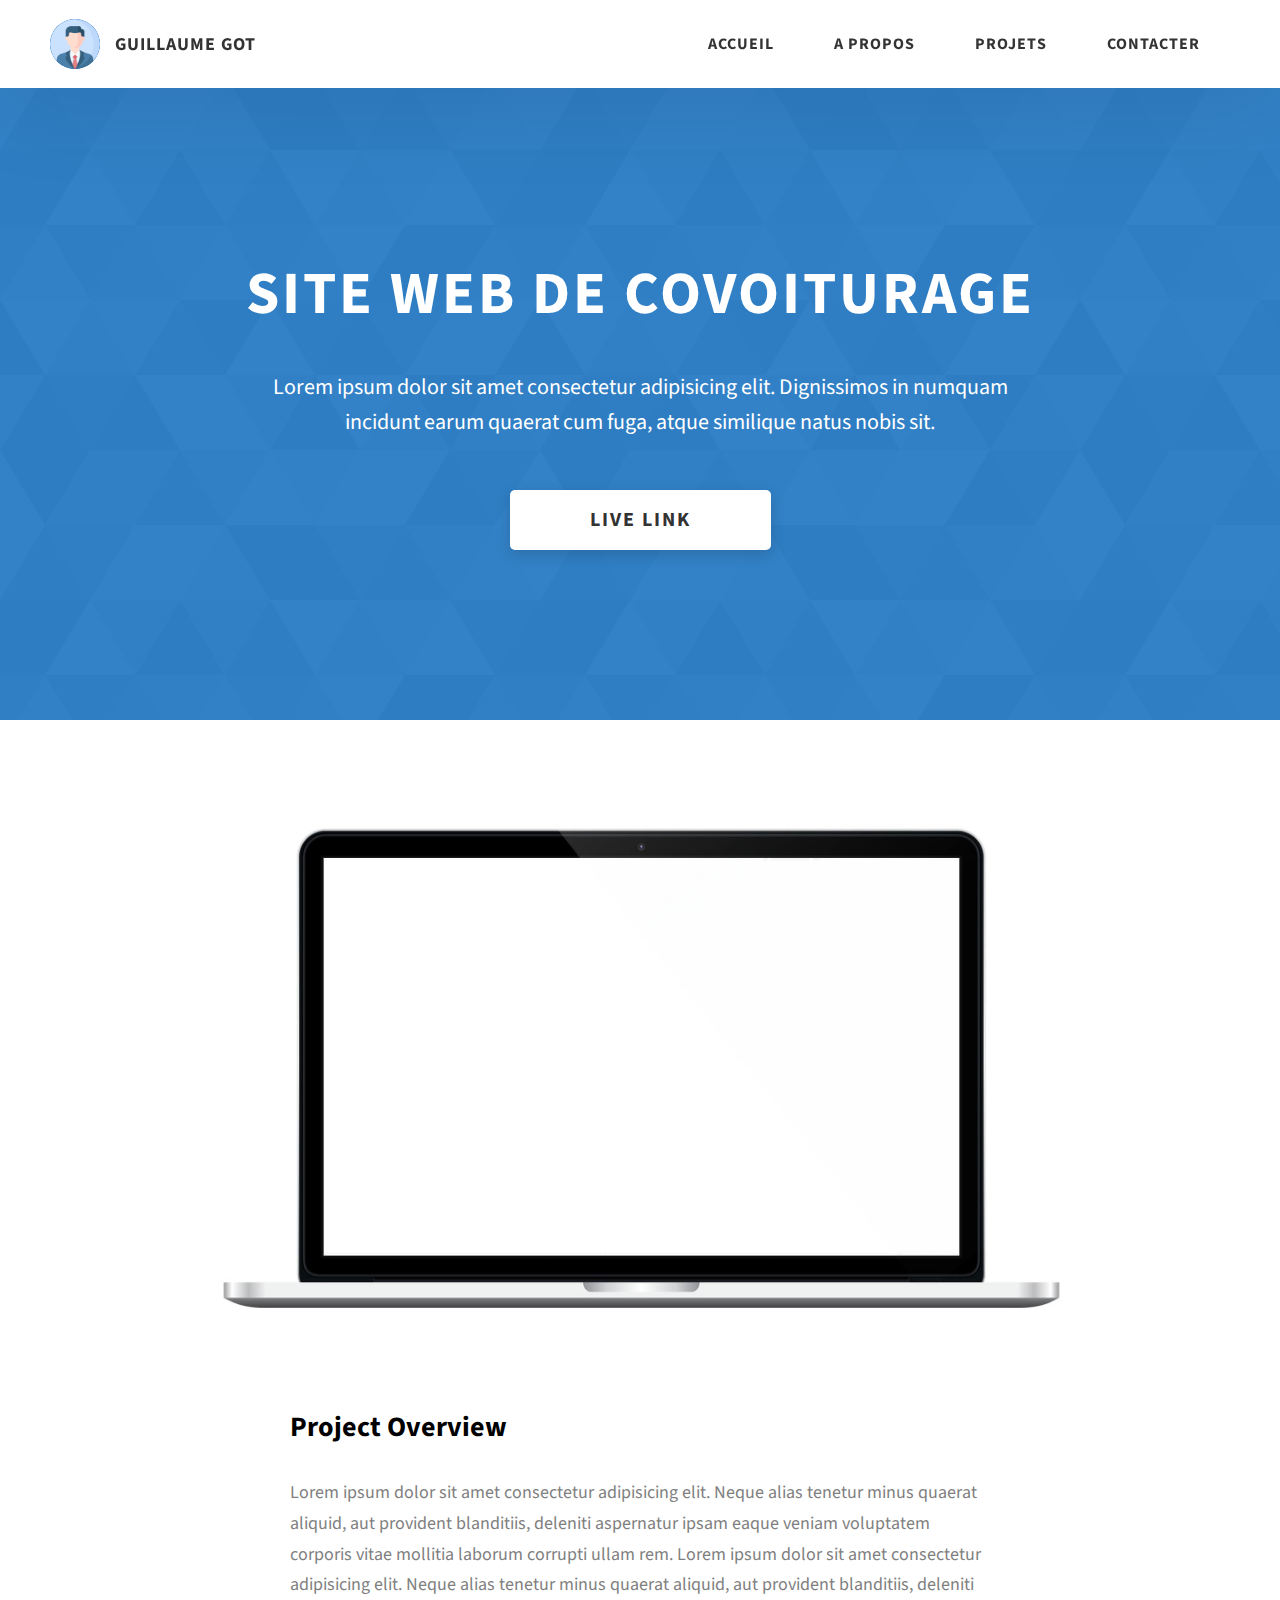
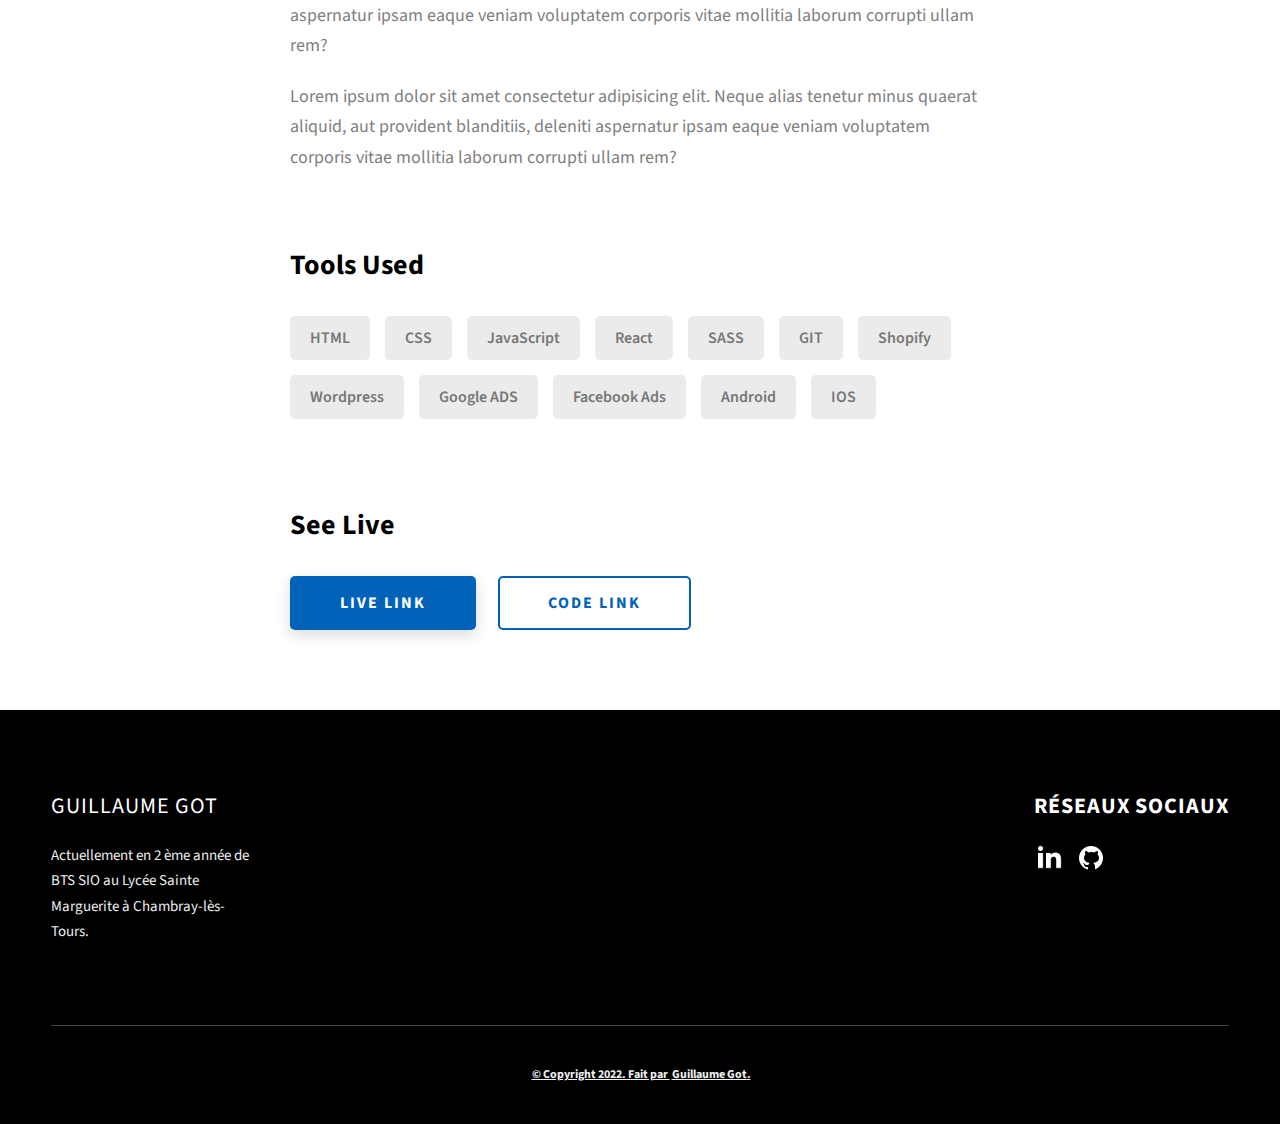
<file: project-3.html>
<!DOCTYPE html>
<html lang="fr">

<head>
  <meta charset="UTF-8">
  <meta name="viewport" content="width=device-width, initial-scale=1.0">
  <meta http-equiv="X-UA-Compatible" content="ie=edge">
  <title>Projet 3 Guillaume Got</title>
  <link rel="stylesheet" href="css/style.css">
  <link rel="preconnect" href="https://fonts.googleapis.com">
  <link rel="preconnect" href="https://fonts.gstatic.com" crossorigin>
  <link href="https://fonts.googleapis.com/css2?family=Source+Sans+Pro:wght@400;600;700;900&display=swap" rel="stylesheet">
</head>

<body>
  <header class="header">
    <div class="header__content">
      <div class="header__logo-container">
        <div class="header__logo-img-cont">
          <img src="assets/png/image-profil.png" alt="Ram Maheshwari Logo Image" width="25" height="25" class="header__logo-img">
        </div>
        <span class="header__logo-sub">Guillaume Got</span>
      </div>
      <div class="header__main">
        <ul class="header__links">
          <li class="header__link-wrapper">
            <a href="./index.html" class="header__link"> Accueil </a>
          </li>
          <li class="header__link-wrapper">
            <a href="./index.html#about" class="header__link">A propos </a>
          </li>
          <li class="header__link-wrapper">
            <a href="./index.html#projects" class="header__link">
              Projets
            </a>
          </li>
          <li class="header__link-wrapper">
            <a href="./index.html#contact" class="header__link"> Contacter </a>
          </li>
        </ul>
        <div class="header__main-ham-menu-cont">
          <img src="./assets/svg/ham-menu.svg" width="25" height="25" alt="hamburger menu" class="header__main-ham-menu">
          <img src="./assets/svg/ham-menu-close.svg" alt="hamburger menu close"
            class="header__main-ham-menu-close d-none">
        </div>
      </div>
    </div>
    <div class="header__sm-menu">
      <div class="header__sm-menu-content">
        <ul class="header__sm-menu-links">
          <li class="header__sm-menu-link">
            <a href="./index.html"> Accueil </a>
          </li>

          <li class="header__sm-menu-link">
            <a href="./index.html#about"> A propos </a>
          </li>

          <li class="header__sm-menu-link">
            <a href="./index.html#projects"> Projets </a>
          </li>

          <li class="header__sm-menu-link">
            <a href="./index.html#contact"> Contacter </a>
          </li>
        </ul>
      </div>
    </div>
  </header>
    <section class="project-cs-hero">
      <div class="project-cs-hero__content">
        <h1 class="heading-primary">Site web de covoiturage</h1>
        <div class="project-cs-hero__info">
          <p class="text-primary">
            Lorem ipsum dolor sit amet consectetur adipisicing elit. Dignissimos
            in numquam incidunt earum quaerat cum fuga, atque similique natus
            nobis sit.
          </p>
        </div>
        <div class="project-cs-hero__cta">
          <a href="#" class="btn btn--bg" target="_blank">Live Link</a>
        </div>
      </div>
    </section>
    <section class="project-details">
      <div class="main-container">
        <div class="project-details__content">
          <div class="project-details__showcase-img-cont">
            <img
              src="./assets/jpeg/project-mockup-example.jpeg"
              alt="Project Image"
              class="project-details__showcase-img"
            />
          </div>
          <div class="project-details__content-main">
            <div class="project-details__desc">
              <h3 class="project-details__content-title">Project Overview</h3>
              <p class="project-details__desc-para">
                Lorem ipsum dolor sit amet consectetur adipisicing elit. Neque
                alias tenetur minus quaerat aliquid, aut provident blanditiis,
                deleniti aspernatur ipsam eaque veniam voluptatem corporis vitae
                mollitia laborum corrupti ullam rem. Lorem ipsum dolor sit amet
                consectetur adipisicing elit. Neque alias tenetur minus quaerat
                aliquid, aut provident blanditiis, deleniti aspernatur ipsam
                eaque veniam voluptatem corporis vitae mollitia laborum corrupti
                ullam rem?
              </p>
              <p class="project-details__desc-para">
                Lorem ipsum dolor sit amet consectetur adipisicing elit. Neque
                alias tenetur minus quaerat aliquid, aut provident blanditiis,
                deleniti aspernatur ipsam eaque veniam voluptatem corporis vitae
                mollitia laborum corrupti ullam rem?
              </p>
            </div>
            <div class="project-details__tools-used">
              <h3 class="project-details__content-title">Tools Used</h3>
              <div class="skills">
                <div class="skills__skill">HTML</div>
                <div class="skills__skill">CSS</div>
                <div class="skills__skill">JavaScript</div>
                <div class="skills__skill">React</div>
                <div class="skills__skill">SASS</div>
                <div class="skills__skill">GIT</div>
                <div class="skills__skill">Shopify</div>
                <div class="skills__skill">Wordpress</div>
                <div class="skills__skill">Google ADS</div>
                <div class="skills__skill">Facebook Ads</div>
                <div class="skills__skill">Android</div>
                <div class="skills__skill">IOS</div>
              </div>
            </div>
            <div class="project-details__links">
              <h3 class="project-details__content-title">See Live</h3>
              <a
                href="#"
                class="btn btn--med btn--theme project-details__links-btn"
                target="_blank"
                >Live Link</a
              >
              <a
                href="#"
                class="btn btn--med btn--theme-inv project-details__links-btn"
                target="_blank"
                >Code Link</a
              >
            </div>
          </div>
        </div>
      </div>
    </section>
  <footer class="main-footer">
    <div class="main-container">
      <div class="main-footer__upper">
        <div class="main-footer__row main-footer__row-1">
          <h2 class="heading heading-sm main-footer__heading-sm">
            <span>Réseaux sociaux</span>
          </h2>
          <div class="main-footer__social-cont">
            <a target="_blank" rel="noreferrer" aria-label="logo linkedin" href="https://www.linkedin.com/in/guillaume-got-6a6a411a8">
              <img class="main-footer__icon" src="./assets/png/linkedin-ico.png" width="30" height="30" alt="icon">
            </a>
            <a target="_blank" rel="noreferrer" aria-label="logo github" href="https://github.com/Guillaume-Got">
              <img class="main-footer__icon" src="./assets/png/github-ico.png" width="30" height="30" alt="icon">
          </div>
        </div>
        <div class="main-footer__row main-footer__row-2">
          <p class="heading heading-sm text-lt">Guillaume Got</p>
          <p class="main-footer__short-desc">
            Actuellement en 2 ème année de BTS SIO au Lycée Sainte Marguerite
            à Chambray-lès-Tours.
          </p>
        </div>
      </div>

      <!-- If you give me some credit or shoutout here by linking to my website, then it will be a big thing for me and will help me a lot :) -->
      <div class="main-footer__lower">
        &copy; Copyright 2022. Fait par
        <a href="#" rel="noreferrer" target="_blank">Guillaume Got.</a>
      </div>
    </div>
  </footer>
</body>

</html>
</file>
<file: css/style.css>
/*
0 - 600px:      Phone
600 - 900px:    Tablet portrait
900 - 1200px:   Tablet landscape
[1200 - 1800] is where our normal styles apply
1800px + :      Big desktop
$breakpoint arguement choices:
- phone
- tab-port
- tab-land
- big-desktop

Inside media queries 1em is always 16px i.e 1em = 16px at every screen size only inside media queries
*/
*,
*::after,
*::before {
  margin: 0;
  padding: 0;
  box-sizing: inherit;
  font-family: inherit; }

html {
  font-size: 62.5%;
  scroll-behavior: smooth; }
  @media only screen and (max-width: 75em) {
    html {
      font-size: 59%; } }
  @media only screen and (max-width: 56.25em) {
    html {
      font-size: 56%; } }
  @media only screen and (min-width: 112.5em) {
    html {
      font-size: 65%; } }

body {
  box-sizing: border-box;
  position: relative;
  line-height: 1.5;
  font-family: sans-serif;
  overflow-x: hidden;
  overflow-y: scroll;
  font-family: 'Source Sans Pro', sans-serif; }

a {
  text-decoration: none;
  color: inherit; }

li {
  list-style: none; }

input:focus,
button:focus,
a:focus,
textarea:focus {
  outline: none; }

button {
  border: none;
  cursor: pointer; }

textarea {
  resize: none; }

.heading-primary {
  font-size: 6rem;
  text-transform: uppercase;
  letter-spacing: 3px;
  text-align: center; }
  @media only screen and (max-width: 37.5em) {
    .heading-primary {
      font-size: 4.5rem; } }

.heading-sec__mb-bg {
  margin-bottom: 11rem; }
  @media only screen and (max-width: 56.25em) {
    .heading-sec__mb-bg {
      margin-bottom: 8rem; } }

.heading-sec__mb-med {
  margin-bottom: 9rem; }
  @media only screen and (max-width: 56.25em) {
    .heading-sec__mb-med {
      margin-bottom: 8rem; } }

.heading-sec__main {
  display: block;
  font-size: 4rem;
  text-transform: uppercase;
  letter-spacing: 1px;
  letter-spacing: 3px;
  text-align: center;
  margin-bottom: 3.5rem;
  position: relative; }
  .heading-sec__main--lt {
    color: #fff; }
    .heading-sec__main--lt::after {
      content: '';
      background: #fff !important; }
  .heading-sec__main::after {
    content: '';
    position: absolute;
    top: calc(100% + 1.5rem);
    height: 5px;
    width: 3rem;
    background: #0062b9;
    left: 50%;
    transform: translateX(-50%);
    border-radius: 5px; }
    @media only screen and (max-width: 37.5em) {
      .heading-sec__main::after {
        top: calc(100% + 1.2rem); } }

.heading-sec__sub {
  display: block;
  text-align: center;
  color: #777;
  font-size: 2rem;
  font-weight: 500;
  max-width: 80rem;
  margin: auto;
  line-height: 1.6; }
  @media only screen and (max-width: 37.5em) {
    .heading-sec__sub {
      font-size: 1.8rem; } }
  .heading-sec__sub--lt {
    color: #eee; }

.heading-sm {
  font-size: 2.2rem;
  text-transform: uppercase;
  letter-spacing: 1px; }

.main-container {
  max-width: 120rem;
  margin: auto;
  width: 92%; }

.btn {
  background: #fff;
  color: #333;
  text-transform: uppercase;
  letter-spacing: 2px;
  display: inline-block;
  font-weight: 700;
  border-radius: 5px;
  box-shadow: 0 5px 15px 0 rgba(0, 0, 0, 0.15);
  transition: transform .3s; }
  .btn:hover {
    transform: translateY(-3px); }
  .btn--bg {
    padding: 1.5rem 8rem;
    font-size: 2rem; }
  .btn--med {
    padding: 1.5rem 5rem;
    font-size: 1.6rem; }
  .btn--theme {
    background: #0062b9;
    color: #fff; }
  .btn--theme-inv {
    color: #0062b9;
    background: #fff;
    border: 2px solid #0062b9;
    box-shadow: none;
    padding: calc(1.5rem - 2px) calc(5rem - 2px); }

.sec-pad {
  padding: 12rem 0; }
  @media only screen and (max-width: 56.25em) {
    .sec-pad {
      padding: 8rem 0; } }

.text-primary {
  color: #fff;
  font-size: 2.2rem;
  text-align: center;
  width: 100%;
  line-height: 1.6; }
  @media only screen and (max-width: 37.5em) {
    .text-primary {
      font-size: 2rem; } }

.d-none {
  display: none; }

.home-hero {
  color: #fff;
  background: linear-gradient(to right, rgba(0, 98, 185, 0.8), rgba(0, 98, 185, 0.8)), url(../assets/svg/common-bg.svg);
  background-position: center;
  height: 100vh;
  min-height: 80rem;
  max-height: 120rem;
  position: relative; }
  @media only screen and (max-width: 37.5em) {
    .home-hero {
      height: unset;
      min-height: unset; } }
  .home-hero__socials {
    position: absolute;
    top: 50%;
    border: 2px solid #eee;
    border-left: 2px solid #eee;
    transform: translateY(-50%); }
    @media only screen and (max-width: 56.25em) {
      .home-hero__socials {
        display: none; } }
  .home-hero__mouse-scroll-cont {
    position: absolute;
    bottom: 3%;
    left: 50%;
    transform: translateX(-50%); }
    @media only screen and (max-width: 37.5em) {
      .home-hero__mouse-scroll-cont {
        display: none; } }
  .home-hero__social {
    width: 5rem; }
  .home-hero__social-icon-link {
    width: 100%;
    display: block;
    padding: 1.2rem;
    border-bottom: 2px solid #eee;
    transition: background .3s; }
    .home-hero__social-icon-link:hover {
      background: rgba(255, 255, 255, 0.1); }
    .home-hero__social-icon-link--bd-none {
      border-bottom: 0; }
  .home-hero__social-icon {
    width: 100%; }
  .home-hero__content {
    position: absolute;
    top: 50%;
    left: 50%;
    transform: translate(-50%, -50%);
    max-width: 90rem;
    width: 92%; }
    @media only screen and (max-width: 37.5em) {
      .home-hero__content {
        padding: 19rem 0 13rem 0;
        margin: auto;
        position: static;
        transform: translate(0, 0); } }
  .home-hero__info {
    margin: 3rem auto 0 auto;
    max-width: 80rem; }
  .home-hero__cta {
    margin-top: 5rem;
    text-align: center; }

.about {
  background: #fafafa; }
  .about__content {
    display: grid;
    grid-template-columns: 1fr 1fr;
    grid-gap: 10rem; }
    @media only screen and (max-width: 56.25em) {
      .about__content {
        grid-template-columns: 1fr;
        grid-gap: 8rem; } }
    .about__content-title {
      font-weight: 700;
      font-size: 2.8rem;
      margin-bottom: 3rem; }
      @media only screen and (max-width: 37.5em) {
        .about__content-title {
          font-size: 2.4rem; } }
    .about__content-details-para {
      font-size: 1.8rem;
      color: grey;
      max-width: 60rem;
      line-height: 1.7;
      margin-bottom: 1rem; }
      .about__content-details-para--hl {
        font-weight: 700;
        margin: 0 3px; }
      .about__content-details-para:last-child {
        margin-bottom: 4rem; }

.projects__row {
  display: grid;
  grid-template-columns: 1.5fr 1fr;
  grid-gap: 5rem;
  margin-bottom: 11rem; }
  @media only screen and (max-width: 56.25em) {
    .projects__row {
      grid-template-columns: 1fr;
      grid-gap: 2rem;
      margin-bottom: 8rem; } }
  @media only screen and (max-width: 56.25em) {
    .projects__row {
      text-align: center; } }
  .projects__row:last-child {
    margin-bottom: 0; }
  .projects__row-img-cont {
    overflow: hidden; }
  .projects__row-img {
    width: 100%;
    display: block;
    object-fit: cover; }
  .projects__row-content {
    padding: 2rem 0;
    display: flex;
    justify-content: center;
    flex-direction: column;
    align-items: flex-start; }
    @media only screen and (max-width: 56.25em) {
      .projects__row-content {
        align-items: center; } }
    .projects__row-content-title {
      font-weight: 700;
      font-size: 2.8rem;
      margin-bottom: 2rem; }
      @media only screen and (max-width: 37.5em) {
        .projects__row-content-title {
          font-size: 2.4rem; } }
    .projects__row-content-desc {
      font-size: 1.8rem;
      color: grey;
      max-width: 60rem;
      line-height: 1.7;
      margin-bottom: 3rem; }
      @media only screen and (max-width: 37.5em) {
        .projects__row-content-desc {
          font-size: 1.7rem; } }

.contact {
  background: linear-gradient(to right, rgba(0, 98, 185, 0.8), rgba(0, 98, 185, 0.8)), url(../assets/svg/common-bg.svg);
  background-size: cover;
  background-position: center; }
  .contact__form-container {
    box-shadow: 0 0 10px rgba(0, 0, 0, 0.1);
    background: white;
    padding: 4rem;
    margin-top: 6rem;
    max-width: 80rem;
    text-align: right;
    width: 95%;
    border-radius: 5px;
    margin: 5rem auto 0 auto; }
    @media only screen and (max-width: 37.5em) {
      .contact__form-container {
        padding: 3rem; } }
  .contact__form-field {
    margin-bottom: 4rem; }
    @media only screen and (max-width: 37.5em) {
      .contact__form-field {
        margin-bottom: 3rem; } }
  .contact__form-label {
    color: #666;
    font-size: 1.4rem;
    letter-spacing: 1px;
    font-weight: 700;
    margin-bottom: 1rem;
    display: block;
    text-align: left; }
  .contact__form-input {
    color: #333;
    padding: 2rem;
    width: 100%;
    border: 1px solid #ebebeb;
    font-size: 1.6rem;
    letter-spacing: 0px;
    background: #f0f0f0;
    border-radius: 5px;
    font-weight: 600;
    /* Code for Modern Browsers */
    /* Code for WebKit, Blink, Edge */
    /* Code for Internet Explorer 10-11 */
    /* Code for Microsoft Edge */
    /* Code for Mozilla Firefox 4 to 18 */
    /* Code for Mozilla Firefox 19+ */ }
    .contact__form-input::placeholder {
      color: #999;
      font-weight: 600;
      font-size: 1.6rem; }
    .contact__form-input::-webkit-input-placeholder {
      color: #999;
      font-weight: 600;
      font-size: 1.6rem; }
    .contact__form-input:-ms-input-placeholder {
      color: #999;
      font-weight: 600;
      font-size: 1.6rem; }
    .contact__form-input::-ms-input-placeholder {
      color: #999;
      font-weight: 600;
      font-size: 1.6rem; }
    .contact__form-input:-moz-placeholder {
      opacity: 1;
      color: #999;
      font-weight: 600;
      font-size: 1.6rem; }
    .contact__form-input::-moz-placeholder {
      opacity: 1;
      color: #999;
      font-weight: 600;
      font-size: 1.6rem; }
  .contact__btn {
    width: 30%;
    padding: 2rem 4rem;
    font-size: 1.6rem; }
    @media only screen and (max-width: 37.5em) {
      .contact__btn {
        width: 100%; } }

.project-cs-hero {
  color: #fff;
  background: linear-gradient(to right, rgba(0, 98, 185, 0.8), rgba(0, 98, 185, 0.8)), url(../assets/svg/common-bg.svg);
  background-size: cover;
  background-position: center;
  position: relative; }
  @media only screen and (max-width: 37.5em) {
    .project-cs-hero {
      height: unset;
      min-height: unset; } }
  .project-cs-hero__content {
    padding: 25rem 0 17rem 0;
    max-width: 90rem;
    width: 92%;
    margin: auto; }
    @media only screen and (max-width: 37.5em) {
      .project-cs-hero__content {
        padding: 19rem 0 13rem 0;
        margin: auto;
        position: static;
        transform: translate(0, 0); } }
  .project-cs-hero__info {
    margin: 3rem auto 0 auto;
    max-width: 80rem; }
  .project-cs-hero__cta {
    margin-top: 5rem;
    text-align: center; }

.project-details__content {
  padding: 8rem 0;
  max-width: 90rem;
  margin: auto; }
  .project-details__content-title {
    font-weight: 700;
    font-size: 2.8rem;
    margin-bottom: 3rem; }
    @media only screen and (max-width: 37.5em) {
      .project-details__content-title {
        font-size: 2.4rem; } }

.project-details__showcase-img-cont {
  width: 100%;
  margin-bottom: 6rem; }

.project-details__showcase-img {
  width: 100%; }

.project-details__content-main {
  width: 100%;
  max-width: 70rem;
  margin: auto; }

.project-details__desc {
  margin: 0 0 7rem 0; }
  .project-details__desc-para {
    font-size: 1.8rem;
    line-height: 1.7;
    color: grey;
    margin-bottom: 2rem; }

.project-details__tools-used {
  margin: 0 0 7rem 0; }
  .project-details__tools-used-list {
    display: flex;
    flex-wrap: wrap; }
  .project-details__tools-used-item {
    padding: 1rem 2rem;
    margin-bottom: 1.5rem;
    margin-right: 1.5rem;
    font-size: 1.6rem;
    background: rgba(153, 153, 153, 0.2);
    border-radius: 5px;
    font-weight: 600;
    color: #777; }

.project-details__links {
  margin: 0 0; }
  .project-details__links-btn {
    margin-right: 2rem; }
    @media only screen and (max-width: 37.5em) {
      .project-details__links-btn {
        margin-right: 0;
        width: 70%;
        margin-bottom: 2rem;
        text-align: center; } }
    .project-details__links-btn:last-child {
      margin: 0; }
      @media only screen and (max-width: 37.5em) {
        .project-details__links-btn:last-child {
          margin: 0; } }

.header {
  position: fixed;
  width: 100%;
  z-index: 1000;
  background: #000;
  background: #fff;
  box-shadow: 0 10px 100px rgba(0, 0, 0, 0.1); }
  .header__content {
    display: flex;
    align-items: center;
    justify-content: space-between;
    padding: 1rem 5rem; }
    @media only screen and (max-width: 56.25em) {
      .header__content {
        padding: 0 2rem; } }
  .header__logo-container {
    display: flex;
    align-items: center;
    cursor: pointer;
    color: #333;
    transition: color .3s; }
    .header__logo-container:hover {
      color: #0062b9; }
  .header__logo-img-cont {
    width: 5rem;
    height: 5rem;
    border-radius: 50px;
    overflow: hidden;
    margin-right: 1.5rem;
    background: #0062b9; }
    @media only screen and (max-width: 56.25em) {
      .header__logo-img-cont {
        width: 4.5rem;
        height: 4.5rem;
        margin-right: 1.2rem; } }
  .header__logo-img {
    width: 100%;
    height: 100%;
    object-fit: cover;
    object-position: center;
    display: block; }
  .header__logo-sub {
    font-size: 1.8rem;
    text-transform: uppercase;
    font-weight: 700;
    letter-spacing: 1px; }
  .header__links {
    display: flex; }
    @media only screen and (max-width: 37.5em) {
      .header__links {
        display: none; } }
  .header__link {
    padding: 2.2rem 3rem;
    display: inline-block;
    font-size: 1.6rem;
    color: #333;
    text-transform: uppercase;
    letter-spacing: 1px;
    font-weight: 700;
    transition: color .3s; }
    .header__link:hover {
      color: #0062b9; }
    @media only screen and (max-width: 56.25em) {
      .header__link {
        padding: 3rem 1.8rem;
        font-size: 1.5rem; } }
  .header__main-ham-menu-cont {
    display: none;
    width: 3rem;
    padding: 2.2rem 0; }
    @media only screen and (max-width: 37.5em) {
      .header__main-ham-menu-cont {
        display: block; } }
  .header__main-ham-menu {
    width: 100%; }
  .header__main-ham-menu-close {
    width: 100%; }
  .header__sm-menu {
    background: #fff;
    position: absolute;
    width: 100%;
    top: 100%;
    visibility: hidden;
    opacity: 0;
    transition: all .3s;
    box-shadow: 0px 5px 5px 0px rgba(0, 0, 0, 0.1);
    -webkit-box-shadow: 0px 5px 5px 0px rgba(0, 0, 0, 0.1);
    -moz-box-shadow: 0px 5px 5px 0px rgba(0, 0, 0, 0.1); }
    .header__sm-menu--active {
      visibility: hidden;
      opacity: 0; }
      @media only screen and (max-width: 37.5em) {
        .header__sm-menu--active {
          visibility: visible;
          opacity: 1; } }
  .header__sm-menu-link a {
    display: block;
    text-decoration: none;
    padding: 2.5rem 3rem;
    font-size: 1.6rem;
    color: #333;
    text-align: right;
    border-bottom: 1px solid #eee;
    font-weight: 700;
    text-transform: uppercase;
    letter-spacing: 2px;
    transition: color .3s; }
    .header__sm-menu-link a:hover {
      color: #0062b9; }
  .header__sm-menu-link:first-child a {
    border-top: 1px solid #eee; }
  .header__sm-menu-link-last {
    border-bottom: 0; }

.main-footer {
  background: #000;
  color: #fff; }
  .main-footer__upper {
    display: flex;
    justify-content: space-between;
    padding: 8rem 0; }
    @media only screen and (max-width: 56.25em) {
      .main-footer__upper {
        padding: 6rem 0; } }
    @media only screen and (max-width: 37.5em) {
      .main-footer__upper {
        display: block; } }
  .main-footer__row-1 {
    order: 2; }
    @media only screen and (max-width: 56.25em) {
      .main-footer__row-1 {
        margin-bottom: 5rem; } }
  .main-footer__row-2 {
    width: 40%;
    order: 1;
    max-width: 50rem; }
    @media only screen and (max-width: 56.25em) {
      .main-footer__row-2 {
        width: 100%; } }
  .main-footer__short-desc {
    margin-top: 2rem;
    color: #eee;
    font-size: 1.5rem;
    line-height: 1.7; }
  .main-footer__social-cont {
    margin-top: 2rem; }
  .main-footer__icon {
    margin-right: 1rem;
    width: 30px; }
    .main-footer__icon--mr-none {
      margin-right: 0; }
  .main-footer__lower {
    padding: 4rem 0;
    border-top: 1px solid #444;
    color: #eee;
    font-size: 1.2rem;
    text-align: left;
    text-align: center; }
    .main-footer__lower a {
      text-decoration: underline;
      font-weight: bold;
      margin-left: 2px; }
    @media only screen and (max-width: 56.25em) {
      .main-footer__lower {
        padding: 3.5rem 0; } }

.skills {
  display: flex;
  flex-wrap: wrap; }
  .skills__skill {
    padding: 1rem 2rem;
    margin-bottom: 1.5rem;
    margin-right: 1.5rem;
    font-size: 1.6rem;
    background: rgba(153, 153, 153, 0.2);
    border-radius: 5px;
    font-weight: 600;
    color: #777; }

.mouse {
  width: 25px;
  height: 40px;
  border: 2px solid #eee;
  border-radius: 60px;
  position: relative;
  overflow: hidden; }
  .mouse::before {
    content: '';
    width: 5px;
    height: 5px;
    position: absolute;
    top: 7px;
    left: 50%;
    transform: translateX(-50%);
    background-color: #eee;
    border-radius: 50%;
    opacity: 1;
    animation: wheel 1.3s infinite;
    -webkit-animation: wheel 1.3s infinite; }

@keyframes wheel {
  to {
    opacity: 0;
    top: 27px; } }

@-webkit-keyframes wheel {
  to {
    opacity: 0;
    top: 27px; } }
</file>
